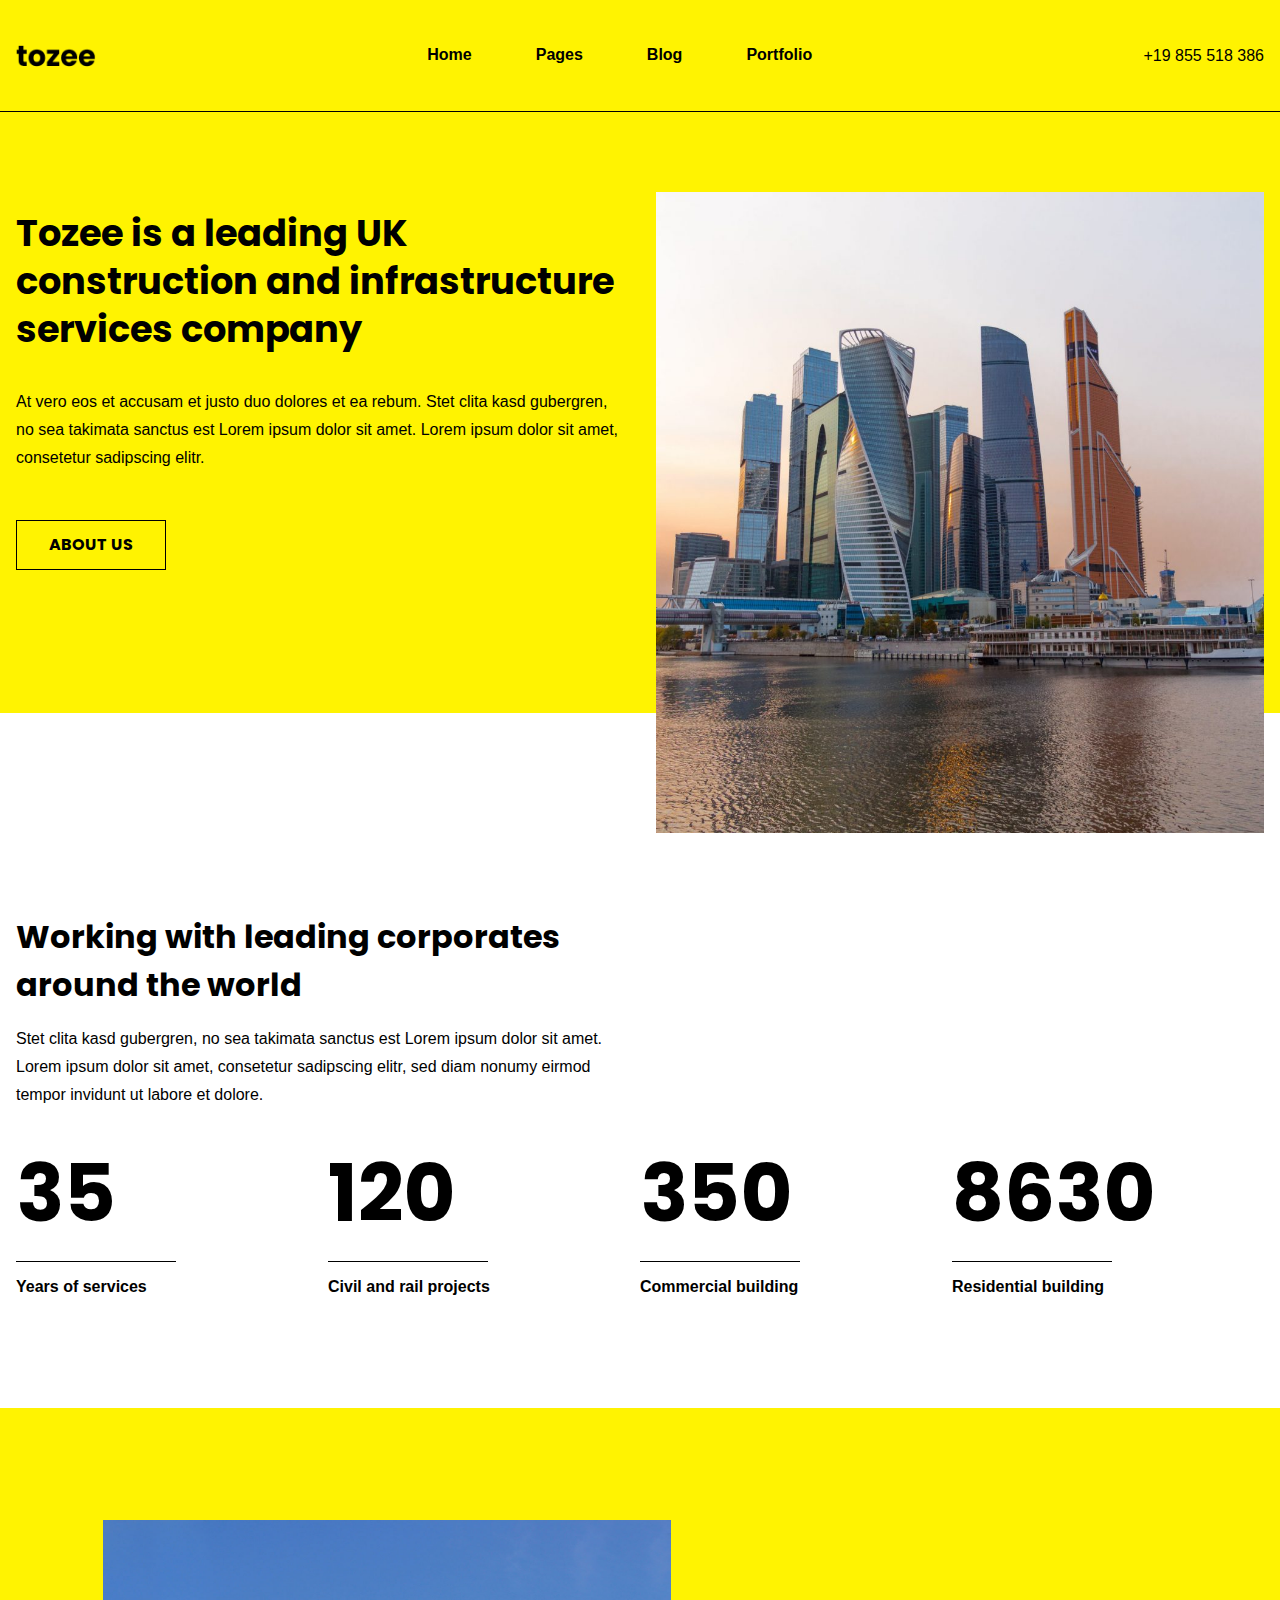
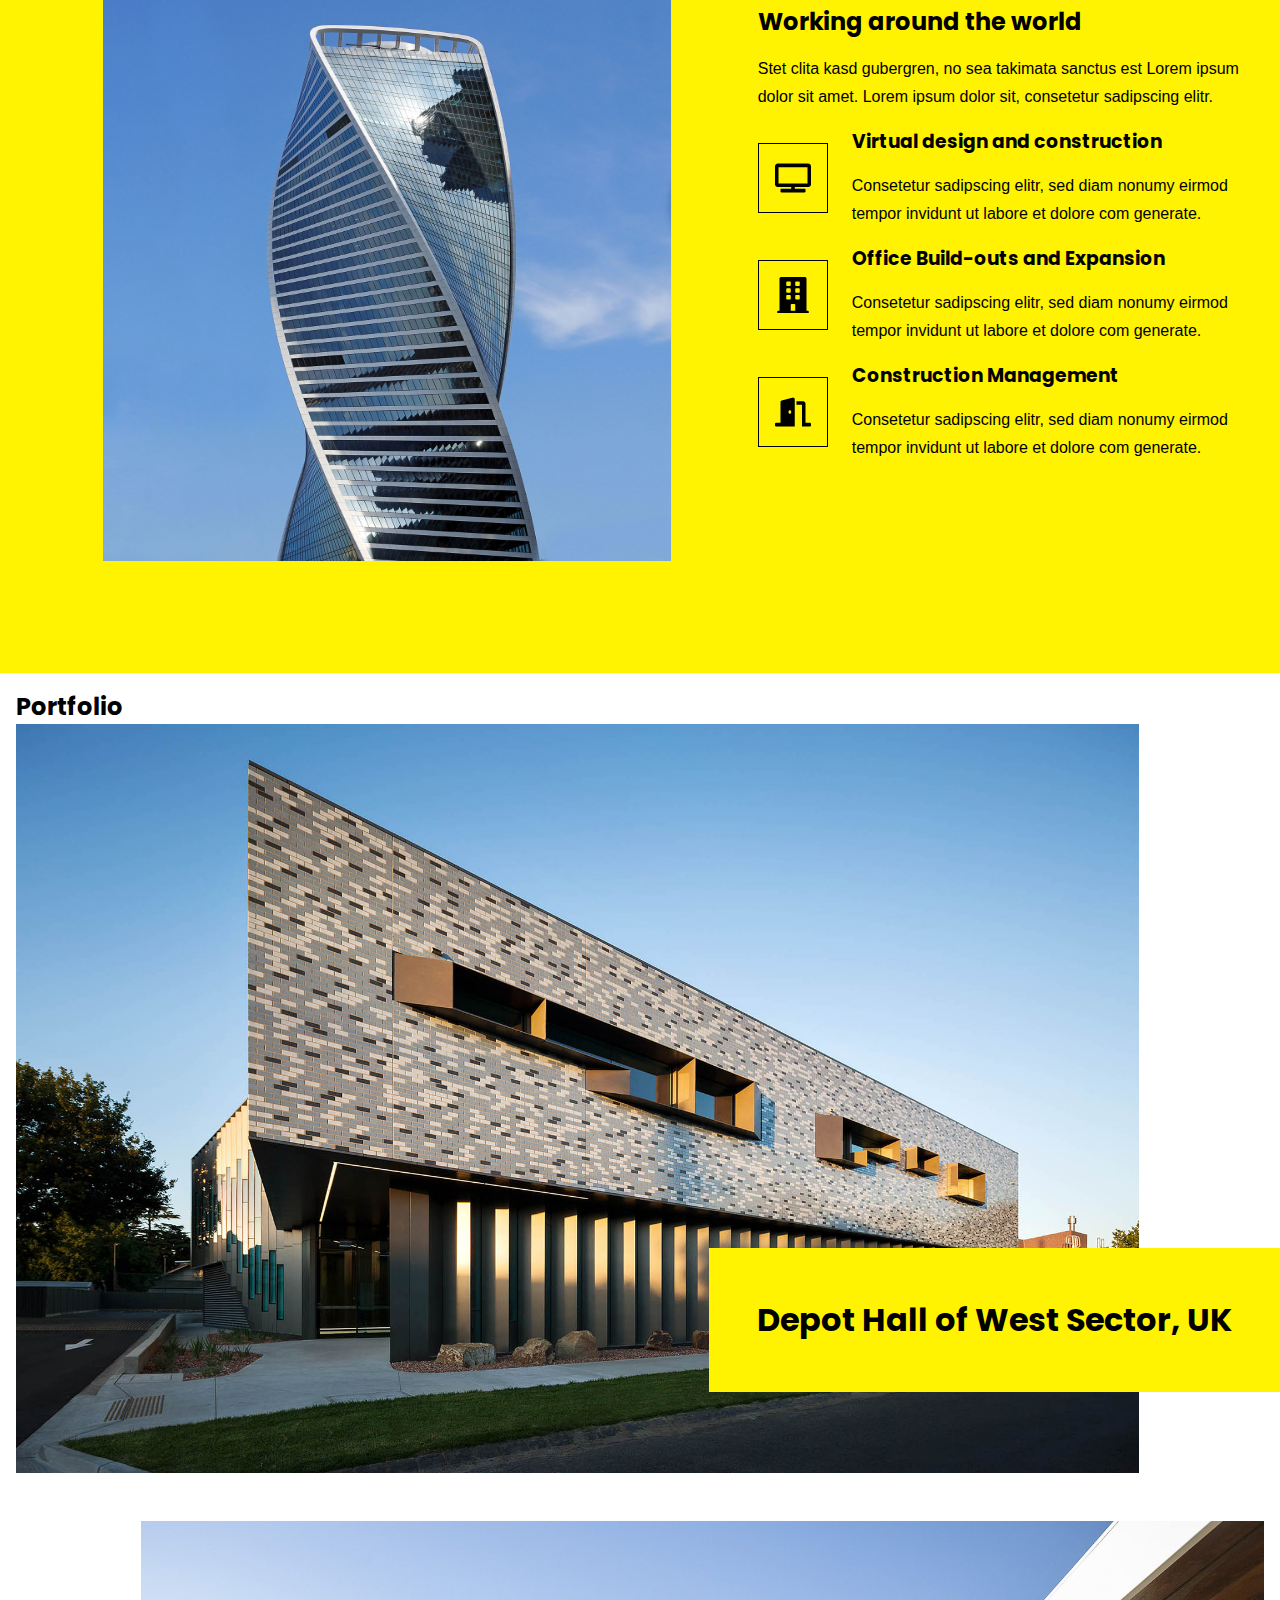
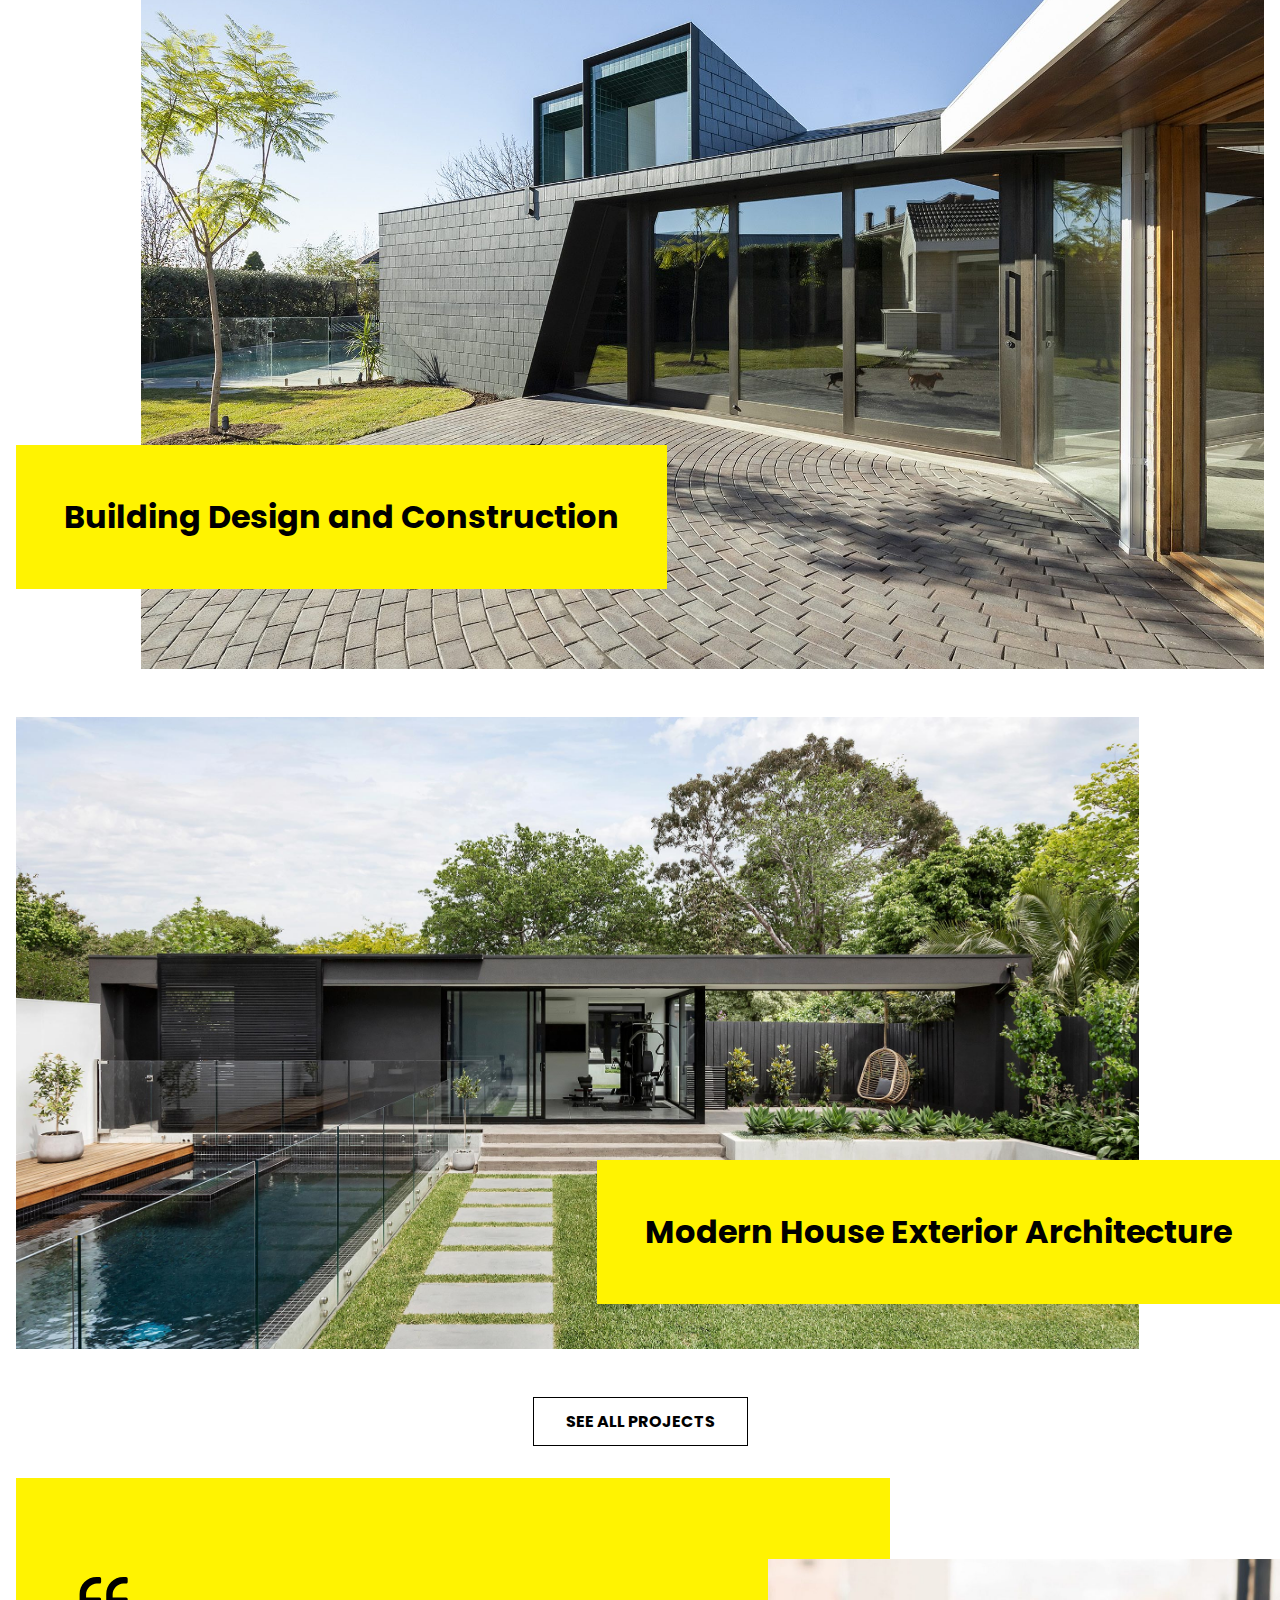
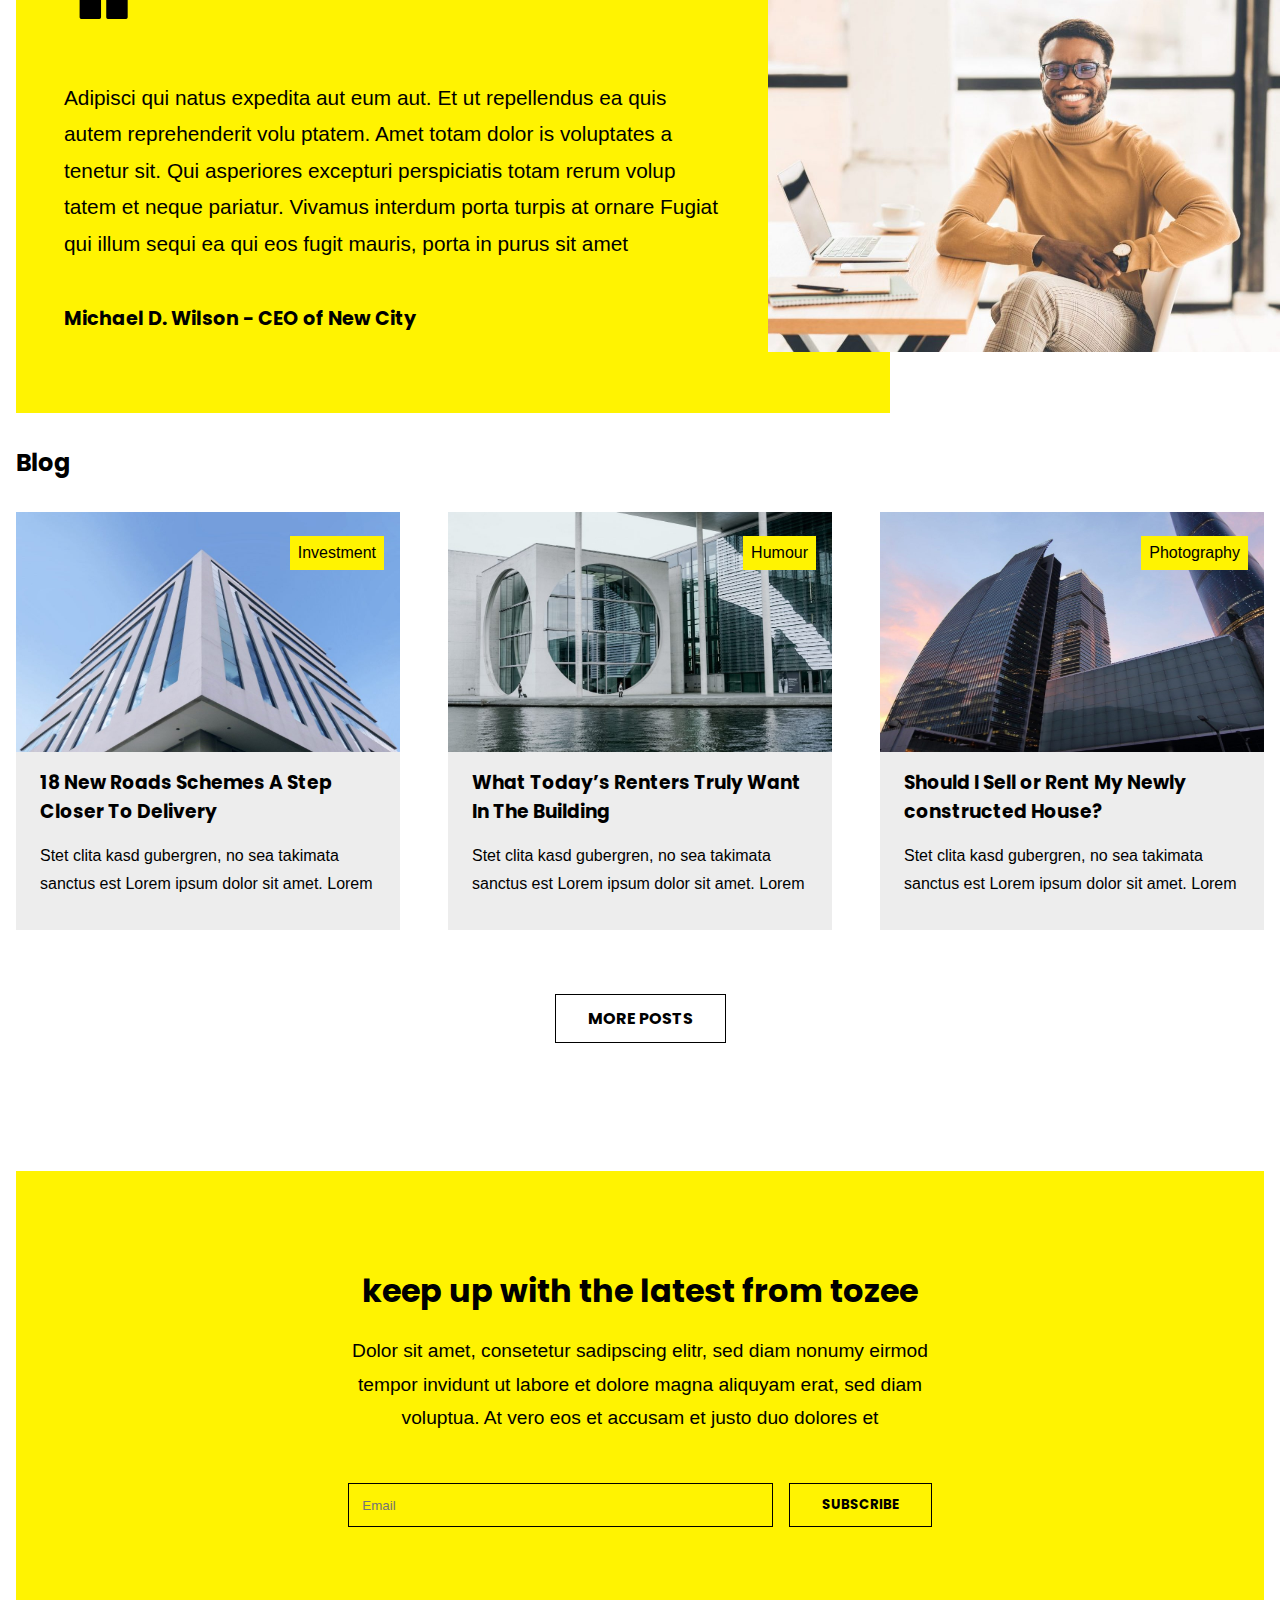
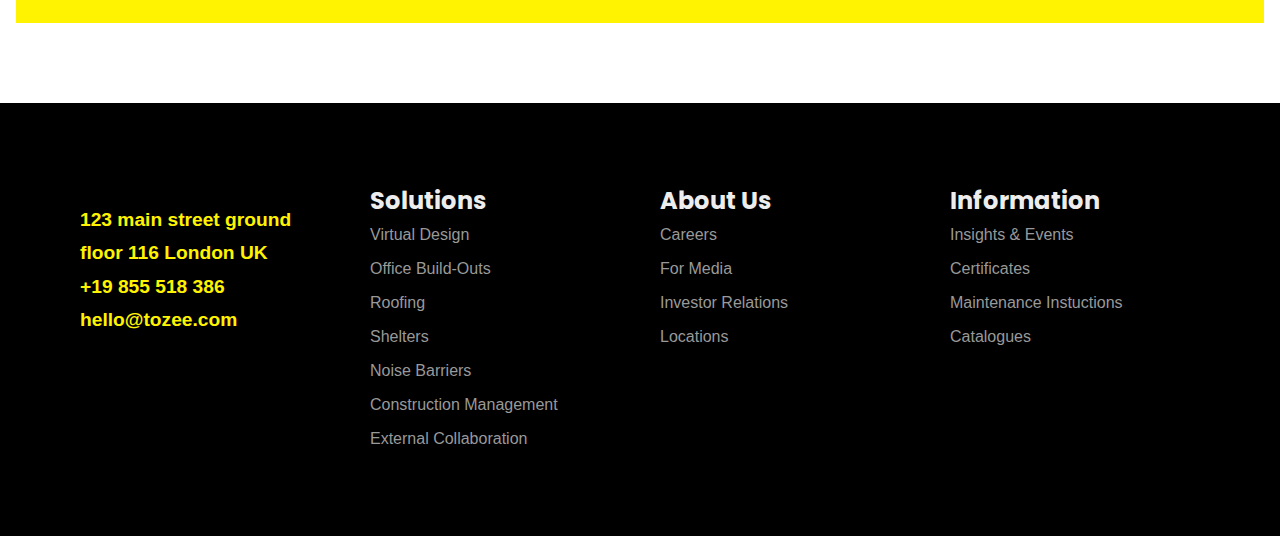
<file: index.html>
<!DOCTYPE html>
<html lang="en">
<head>
    <meta charset="UTF-8">
    <meta name="viewport" content="width=device-width, initial-scale=1.0">
    <title>Tozee</title>
    <link rel="stylesheet" type="text/css" href="css/styles.css">
    <script src="script.js"></script>
</head>
<body>
        <nav class="mainNavigation wideStripe border">
            <a href="">
                <img src="images/logo.png" id="logo" alt="Tozee Logo">
            </a>
            <button id="navButton">☰</button>
            <div class="expandable">
                <ul id="mainMenu">
                  <li><a href="index.html">Home</a></li>
                  <li><a href="pages.html">Pages</a></li>
                  <li><a href="blog.html">Blog</a></li>
                  <li><a href="portfolio.html">Portfolio</a></li>
                </ul>
              </div>
              
            <a href="" id="number">
                <span> +19 855 518 386 </span>
            </a> 
        </nav>
        <main>
            <section id="intro" class="wideStripe">
                <div>
                    <h1>Tozee is a leading UK construction and infrastructure services company</h1>
                    <p>
                        At vero eos et accusam et justo duo dolores et ea rebum. Stet clita kasd gubergren, 
                        no sea takimata sanctus est Lorem ipsum dolor sit amet. Lorem ipsum dolor sit amet,
                        consetetur sadipscing elitr.
                    </p>
                    <a href="" class="primaryBtn">About Us</a>
                </div>
                <div>
                    <img id="header-image" src="images/modern-buildings-of-glass-and-steel-skyscrapers.jpg" alt="building of glass and steel">
                </div>
            </section>

            <section id="stats">
                <h2>Working with leading corporates around the world</h2>
                <p>
                    Stet clita kasd gubergren, no sea takimata sanctus est Lorem ipsum dolor sit amet.
                    Lorem ipsum dolor sit amet, consetetur sadipscing elitr, sed diam nonumy eirmod tempor
                    invidunt ut labore et dolore.
                </p>
                <ul>
                    <li>
                        <span class="nrStats">35</span>
                        <span class="textStats">Years of services</span>
                    </li>
                    <li>
                        <span class="nrStats">120</span>
                        <span class="textStats">Civil and rail projects</span>
                    </li>
                    <li>
                        <span class="nrStats">350</span>
                        <span class="textStats">Commercial building</span>
                    </li>
                    <li>
                        <span class="nrStats">8630</span>
                        <span class="textStats">Residential building</span>
                    </li>
                </ul>            
            </section>

            <section id="aroundTheWorld" class="wideStripe">
                <div>
                    <h2>Working around the world</h2>
                    <p>Stet clita kasd gubergren, no sea takimata sanctus est Lorem ipsum dolor sit amet.
                        Lorem ipsum dolor sit, consetetur sadipscing elitr.
                    </p>

                    <div class="services">
                        <img src="images/tv-solid.png" alt="tv">
                        <div>
                            <h3>Virtual design and construction</h3>
                            <p>Consetetur sadipscing elitr, sed diam nonumy eirmod tempor invidunt ut labore et dolore com generate.</p>
                        </div>
                    </div> 
                    <div class="services">
                        <img src="images/building-solid.png" alt="building">
                        <div>
                            <h3>Office Build-outs and Expansion</h3>
                            <p>Consetetur sadipscing elitr, sed diam nonumy eirmod tempor invidunt ut labore et dolore com generate.​</p>
                        </div>
                    </div>

                    <div class="services">
                        <img src="images/door-open-solid.png" alt="door open">
                        <div>
                            <h3>Construction Management</h3>
                            <p>Consetetur sadipscing elitr, sed diam nonumy eirmod tempor invidunt ut labore et dolore com generate.​</p>
                        </div>
                    </div>
                </div>
                <div class="image-container">
                    <img id="sec2img" src="images/modern-buildings-of-glass-and-steel-skyscrapers-ag.jpg" alt="Skyscraper">
                </div>
            </section>

            <section id="portfolio">
                <h2>Portfolio</h2>
                <div class="container">
                    <div class="cards">
                        <img src="images/architectural-building-design-1.jpg" alt="architectural-building-design">
                        <h3>Depot Hall of West Sector, UK</h3>
                    </div>
                    <div class="cards">
                        <img src="images/architectural-house-exterior.jpg" alt="house exterior">
                        <h3>Building Design and Construction</h3>
                    </div>
                    <div class="cards">
                        <img src="images/modern-house-exterior.jpg" alt="modern house exterior">
                        <h3>Modern House Exterior Architecture</h3>
                    </div>
                    <a class="primaryBtn" href="">See all projects</a>
                </div>
                
            </section>

            <section id="manager">
                <div>
                <img  id="quotationMark" src="images\snippet.svg" alt="quotation mark">
                    <p>
                        Adipisci qui natus expedita aut eum aut. Et ut repellendus ea quis autem reprehenderit volu ptatem.
                        Amet totam dolor is voluptates a tenetur sit. Qui asperiores excepturi perspiciatis totam rerum volup
                        tatem et neque pariatur. Vivamus interdum porta turpis at ornare Fugiat qui illum sequi ea qui eos fugit mauris,
                        porta in purus 
                        sit amet
                    </p>
                    <span>Michael D. Wilson - CEO of New City</span>
                </div>
                <img src="images/portrait-of-happy-black-manager-looking-at-camera.jpg" alt="happy manager">
            </section>

            <section id="blog">
                <h2>Blog</h2>
                <div>
                    <div class="post">
                        <a class="tittle">Investment</a>
                        <img src="images/architecture_house.jpg" alt="modern house exterior">
                        <div class="text">
                            <a href=""><h3>18 New Roads Schemes A Step Closer To Delivery</h3></a>
                            <p>
                                Stet clita kasd gubergren, no sea takimata sanctus est Lorem ipsum dolor sit amet. Lorem
                            </p>
                        </div>
                    </div>
                    <div class="post">
                        <a class="tittle">Humour</a>
                        <img src="images/outside-building.jpg" alt="modern house exterior">
                        <div class="text">
                            <a href=""><h3>What Today’s Renters Truly Want In The Building</h3></a>
                            <p>
                                Stet clita kasd gubergren, no sea takimata sanctus est Lorem ipsum dolor sit amet. Lorem
                            </p>
                        </div>
                    </div>
                    <div class="post">
                        <a class="tittle">Photography</a>
                        <img src="images/buildings-PNCFHZ.jpg" alt="modern house exterior">
                        <div class="text">
                            <a href=""><h3>Should I Sell or Rent My Newly constructed House?</h3></a>
                            <p>
                                Stet clita kasd gubergren, no sea takimata sanctus est Lorem ipsum dolor sit amet. Lorem
                            </p>
                        </div>
                    </div>
                   
                </div>
                <a class="primaryBtn" href="">More Posts</a>
            </section>

            <section id="contact">
                <div>
                    <h2>keep up with the latest from tozee</h2>
                    <p>Dolor sit amet, consetetur sadipscing elitr, sed diam nonumy eirmod tempor invidunt ut labore et dolore magna
                        aliquyam erat, sed diam voluptua. At vero eos et accusam et justo duo dolores et
                    </p>
                    <form action="">
                        <input type="email" placeholder="Email">
                        <button class="primaryBtn">Subscribe</button>
                    </form>
                </div>
            </section>
    </main>

    <footer>

        <div class="footer-container">
            <p>123 main street ground floor 116 London UK <br>
                +19 855 518 386 hello@tozee.com</p>
            <a href=""><i class="fa-brands fa-facebook-f"></i></a>
            <a href=""></a>
            <a href=""></a>
        </div>

        <div class="footer-container">
            <h2>Solutions</h2>
            <a href="">Virtual Design</a>
            <a href="">Office Build-Outs</a>
            <a href="">Roofing</a>
            <a href="">Shelters</a>
            <a href="">Noise Barriers</a>
            <a href="">Construction Management</a>
            <a href="">External Collaboration</a>
        </div>

        <div class="footer-container">
            <h2>About Us</h2>
            <a href="">Careers</a>
            <a href="">For Media</a>
            <a href="">Investor Relations</a>
            <a href="">Locations</a>
        </div>

        <div class="footer-container">
            <h2>Information</h2>
            <a href="">Insights & Events</a>
            <a href="">Certificates</a>
            <a href="">Maintenance Instuctions</a>
            <a href="">Catalogues</a>
        </div>

    </footer>

</body>
</html>
</file>
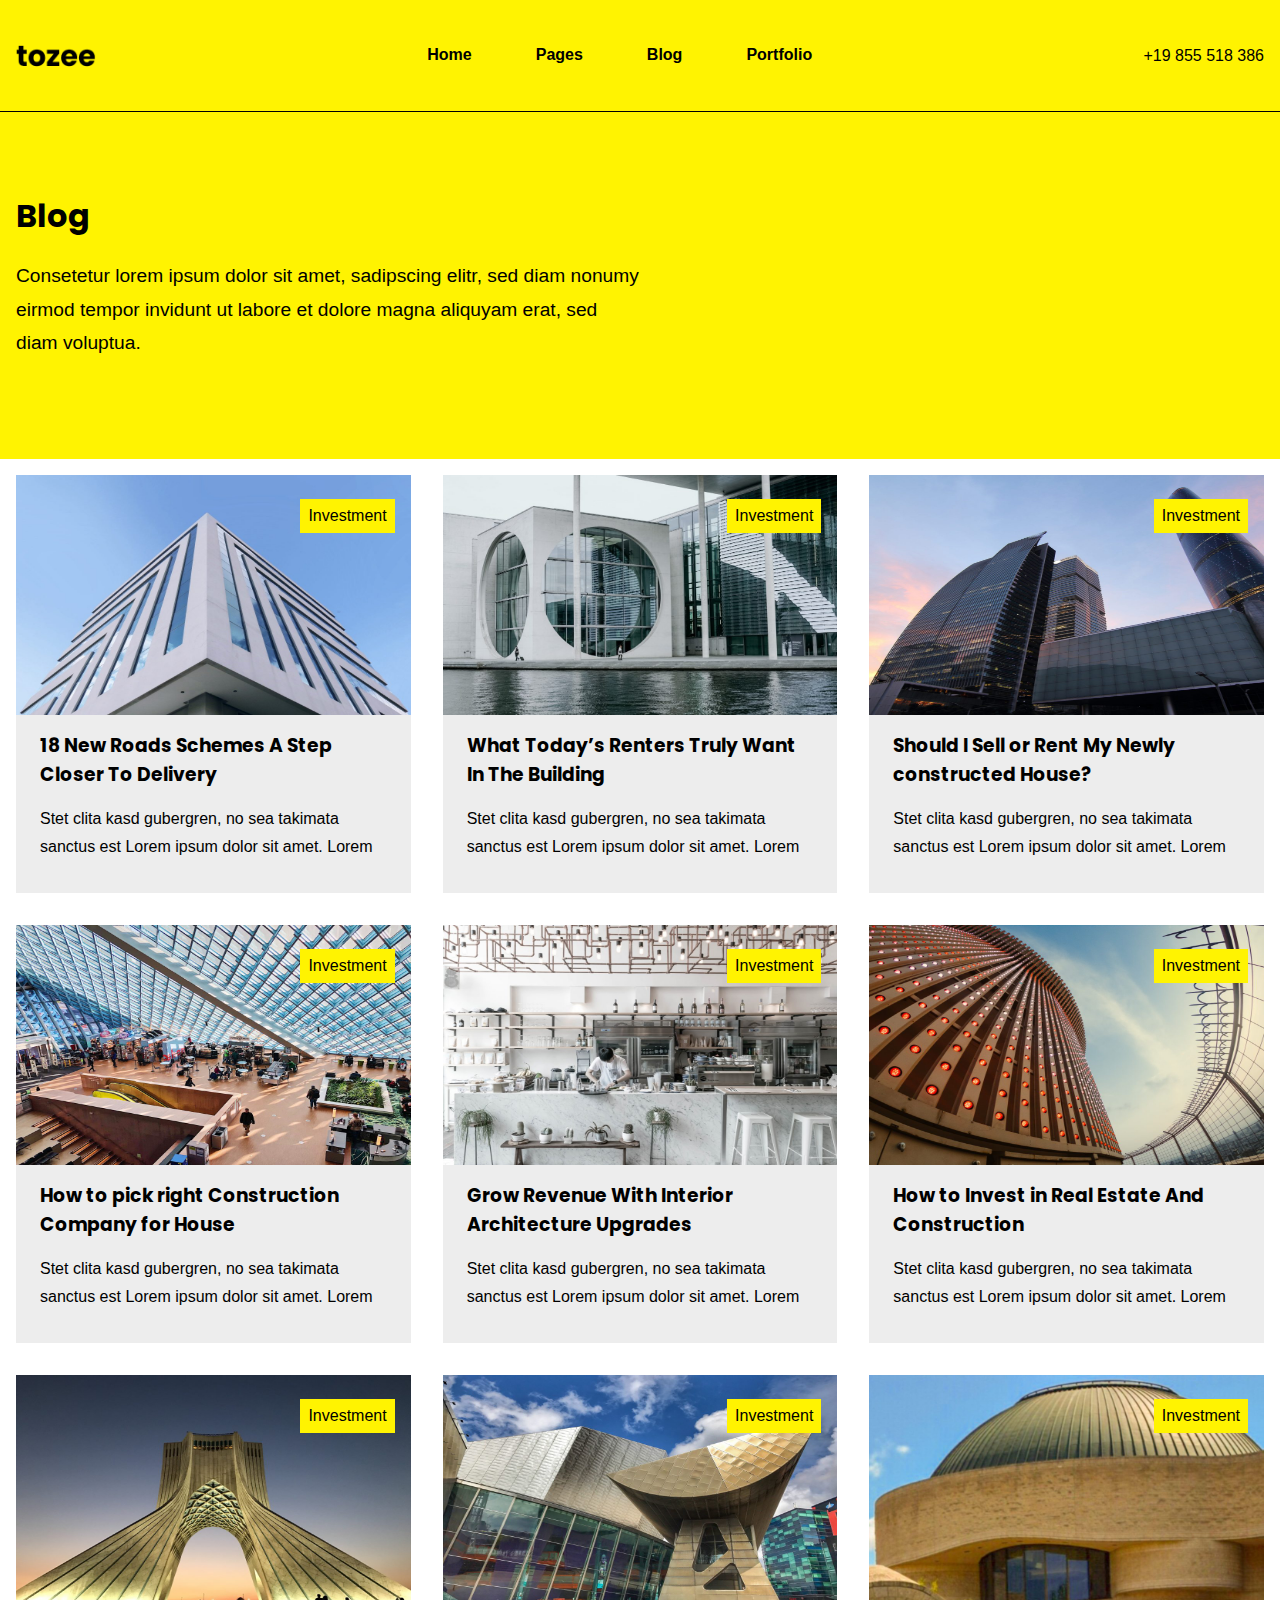
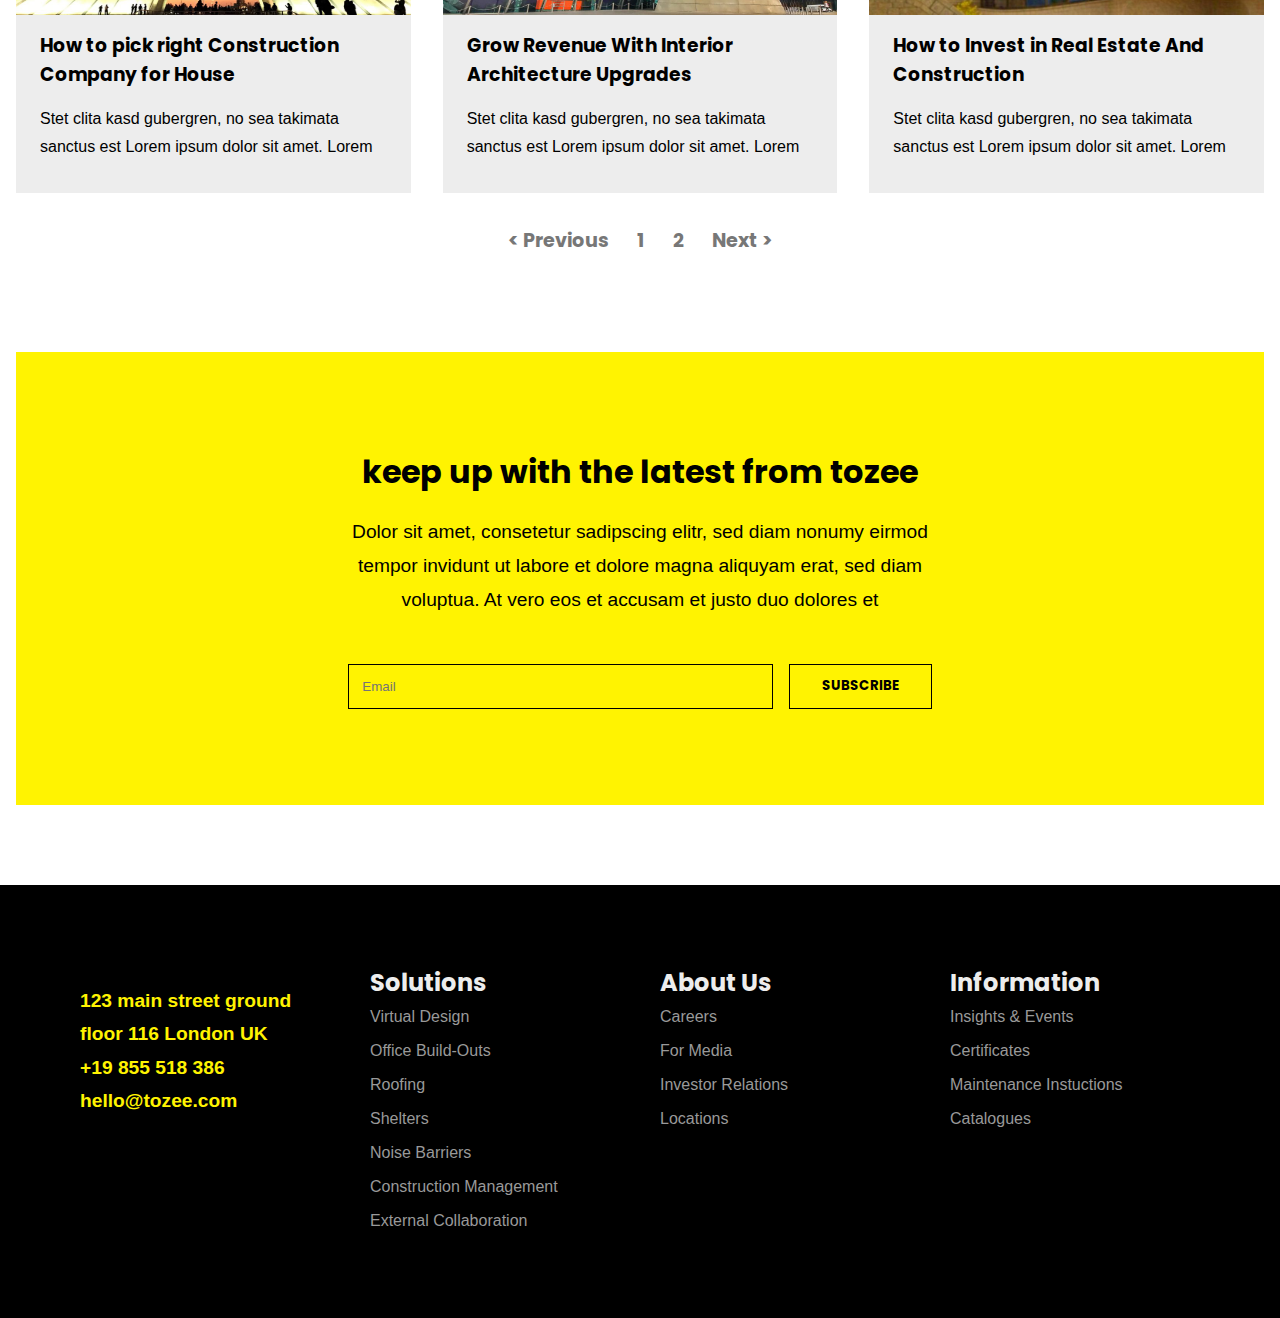
<file: blog.html>
<!DOCTYPE html>
<html lang="en">
<head>
    <meta charset="UTF-8">
    <meta name="viewport" content="width=device-width, initial-scale=1.0">
    <title>Tozee</title>
    <link rel="stylesheet" type="text/css" href="css/styles.css">
    <link rel="stylesheet" type="text/css" href="css/blog.css">
    <script src="script.js"></script>
    <script src="pagination.js"></script>
</head>
<body>
    <nav class="mainNavigation wideStripe border">
        <a href="">
            <img src="images/logo.png" id="logo" alt="Tozee Logo">
        </a>
        <button id="navButton">☰</button>
        <div class="expandable">
            <ul id="mainMenu">
              <li><a href="index.html">Home</a></li>
              <li><a href="pages.html">Pages</a></li>
              <li><a href="blog.html">Blog</a></li>
              <li><a href="portfolio.html">Portfolio</a></li>
            </ul>
          </div>
          
        <a href="" id="number">
            <span> +19 855 518 386 </span>
        </a> 
    </nav>
    <main>
        <section id="blog-intro" class="wideStripe">
            <div>
            <h1>Blog</h1>
            <p>Consetetur lorem ipsum dolor sit amet, sadipscing elitr, sed diam nonumy eirmod tempor invidunt ut labore et
                dolore magna aliquyam erat, sed diam voluptua.</p>
            </div>
        </section>

        <section id="blog-cards">
                <div class="post">
                    <a class="tittle">Investment</a>
                    <img src="images/architecture_house.jpg" alt="modern house exterior">
                    <div class="text">
                        <a href=""><h3>18 New Roads Schemes A Step Closer To Delivery</h3></a>
                        <p>
                            Stet clita kasd gubergren, no sea takimata sanctus est Lorem ipsum dolor sit amet. Lorem
                        </p>
                    </div>
                </div>
                <div class="post">
                    <a class="tittle">Investment</a>
                    <img src="images/outside-building.jpg" alt="modern house exterior">
                    <div class="text">
                        <a href=""><h3>What Today’s Renters Truly Want In The Building</h3></a>
                        <p>
                            Stet clita kasd gubergren, no sea takimata sanctus est Lorem ipsum dolor sit amet. Lorem
                        </p>
                    </div>
                </div>
                <div class="post">
                    <a class="tittle">Investment</a>
                    <img src="images/buildings-PNCFHZ7-scaled.jpg" alt="modern house exterior">
                    <div class="text">
                        <a href=""><h3>Should I Sell or Rent My Newly constructed House?</h3></a>
                        <p>
                            Stet clita kasd gubergren, no sea takimata sanctus est Lorem ipsum dolor sit amet. Lorem
                        </p>
                    </div>
                </div>
                <div class="post">
                    <a class="tittle">Investment</a>
                    <img src="images/blog4.jpg" alt="modern house exterior">
                    <div class="text">
                        <a href=""><h3>How to pick right Construction Company for House</h3></a>
                        <p>
                            Stet clita kasd gubergren, no sea takimata sanctus est Lorem ipsum dolor sit amet. Lorem
                        </p>
                    </div>
                </div>
                <div class="post">
                    <a class="tittle">Investment</a>
                    <img src="images/blog5.jpg" alt="modern house exterior">
                    <div class="text">
                        <a href=""><h3>Grow Revenue With Interior Architecture Upgrades</h3></a>
                        <p>
                            Stet clita kasd gubergren, no sea takimata sanctus est Lorem ipsum dolor sit amet. Lorem
                        </p>
                    </div>
                </div>
                <div class="post">
                    <a class="tittle">Investment</a>
                    <img src="images/blog6.jpg" alt="modern house exterior">
                    <div class="text">
                        <a href=""><h3>How to Invest in Real Estate And Construction</h3></a>
                        <p>
                            Stet clita kasd gubergren, no sea takimata sanctus est Lorem ipsum dolor sit amet. Lorem
                        </p>
                    </div>
                </div>
                <div class="post">
                    <a class="tittle">Investment</a>
                    <img src="images/blog7.jpg" alt="modern house exterior">
                    <div class="text">
                        <a href=""><h3>How to pick right Construction Company for House</h3></a>
                        <p>
                            Stet clita kasd gubergren, no sea takimata sanctus est Lorem ipsum dolor sit amet. Lorem
                        </p>
                    </div>
                </div>
                <div class="post">
                    <a class="tittle">Investment</a>
                    <img src="images/blog8.jpg" alt="modern house exterior">
                    <div class="text">
                        <a href=""><h3>Grow Revenue With Interior Architecture Upgrades</h3></a>
                        <p>
                            Stet clita kasd gubergren, no sea takimata sanctus est Lorem ipsum dolor sit amet. Lorem
                        </p>
                    </div>
                </div>
                <div class="post">
                    <a class="tittle">Investment</a>
                    <img src="images/blog9.jpg" alt="modern house exterior">
                    <div class="text">
                        <a href=""><h3>How to Invest in Real Estate And Construction</h3></a>
                        <p>
                            Stet clita kasd gubergren, no sea takimata sanctus est Lorem ipsum dolor sit amet. Lorem
                        </p>
                    </div>
                </div>

                <div class="post">
                    <a class="tittle">Investment</a>
                    <img src="images/blog6.jpg" alt="modern house exterior">
                    <div class="text">
                        <a href=""><h3>18 New Roads Schemes</h3></a>
                        <p>
                            Stet clita kasd gubergren, no sea takimata sanctus est Lorem ipsum dolor sit amet. Lorem
                        </p>
                    </div>
                </div>

                <div class="post">
                    <a class="tittle">Investment</a>
                    <img src="images/blog9.jpg" alt="modern house exterior">
                    <div class="text">
                        <a href=""><h3>Interior Design Expert Explains</h3></a>
                        <p>
                            Stet clita kasd gubergren, no sea takimata sanctus est Lorem ipsum dolor sit amet. Lorem
                        </p>
                    </div>
                </div>
                <div class="post">
                    <a class="tittle">Investment</a>
                    <img src="images/blog10.jpg" alt="modern house exterior">
                    <div class="text">
                        <a href=""><h3>Mortgage Rates Dip To Lowest Point</h3></a>
                        <p>
                            Stet clita kasd gubergren, no sea takimata sanctus est Lorem ipsum dolor sit amet. Lorem
                        </p>
                    </div>
                </div>

                <div class="button-container"></div>
                
        </section>

        <section id="contact">
            <div>
                <h2>keep up with the latest from tozee</h2>
                <p>Dolor sit amet, consetetur sadipscing elitr, sed diam nonumy eirmod tempor invidunt ut labore et dolore magna
                    aliquyam erat, sed diam voluptua. At vero eos et accusam et justo duo dolores et
                </p>
                <form action="">
                    <input type="email" placeholder="Email">
                    <button class="primaryBtn">Subscribe</button>
                </form>
            </div>
        </section>
    </main>
    <footer>

        <div class="footer-container">
            <p>123 main street ground floor 116 London UK <br>
                +19 855 518 386 hello@tozee.com</p>
            <a href=""></a>
            <a href=""></a>
            <a href=""></a>
        </div>

        <div class="footer-container">
            <h2>Solutions</h2>
            <a href="">Virtual Design</a>
            <a href="">Office Build-Outs</a>
            <a href="">Roofing</a>
            <a href="">Shelters</a>
            <a href="">Noise Barriers</a>
            <a href="">Construction Management</a>
            <a href="">External Collaboration</a>
        </div>

        <div class="footer-container">
            <h2>About Us</h2>
            <a href="">Careers</a>
            <a href="">For Media</a>
            <a href="">Investor Relations</a>
            <a href="">Locations</a>
        </div>

        <div class="footer-container">
            <h2>Information</h2>
            <a href="">Insights & Events</a>
            <a href="">Certificates</a>
            <a href="">Maintenance Instuctions</a>
            <a href="">Catalogues</a>
        </div>

    </footer>
    
</body>
</html>
</file>
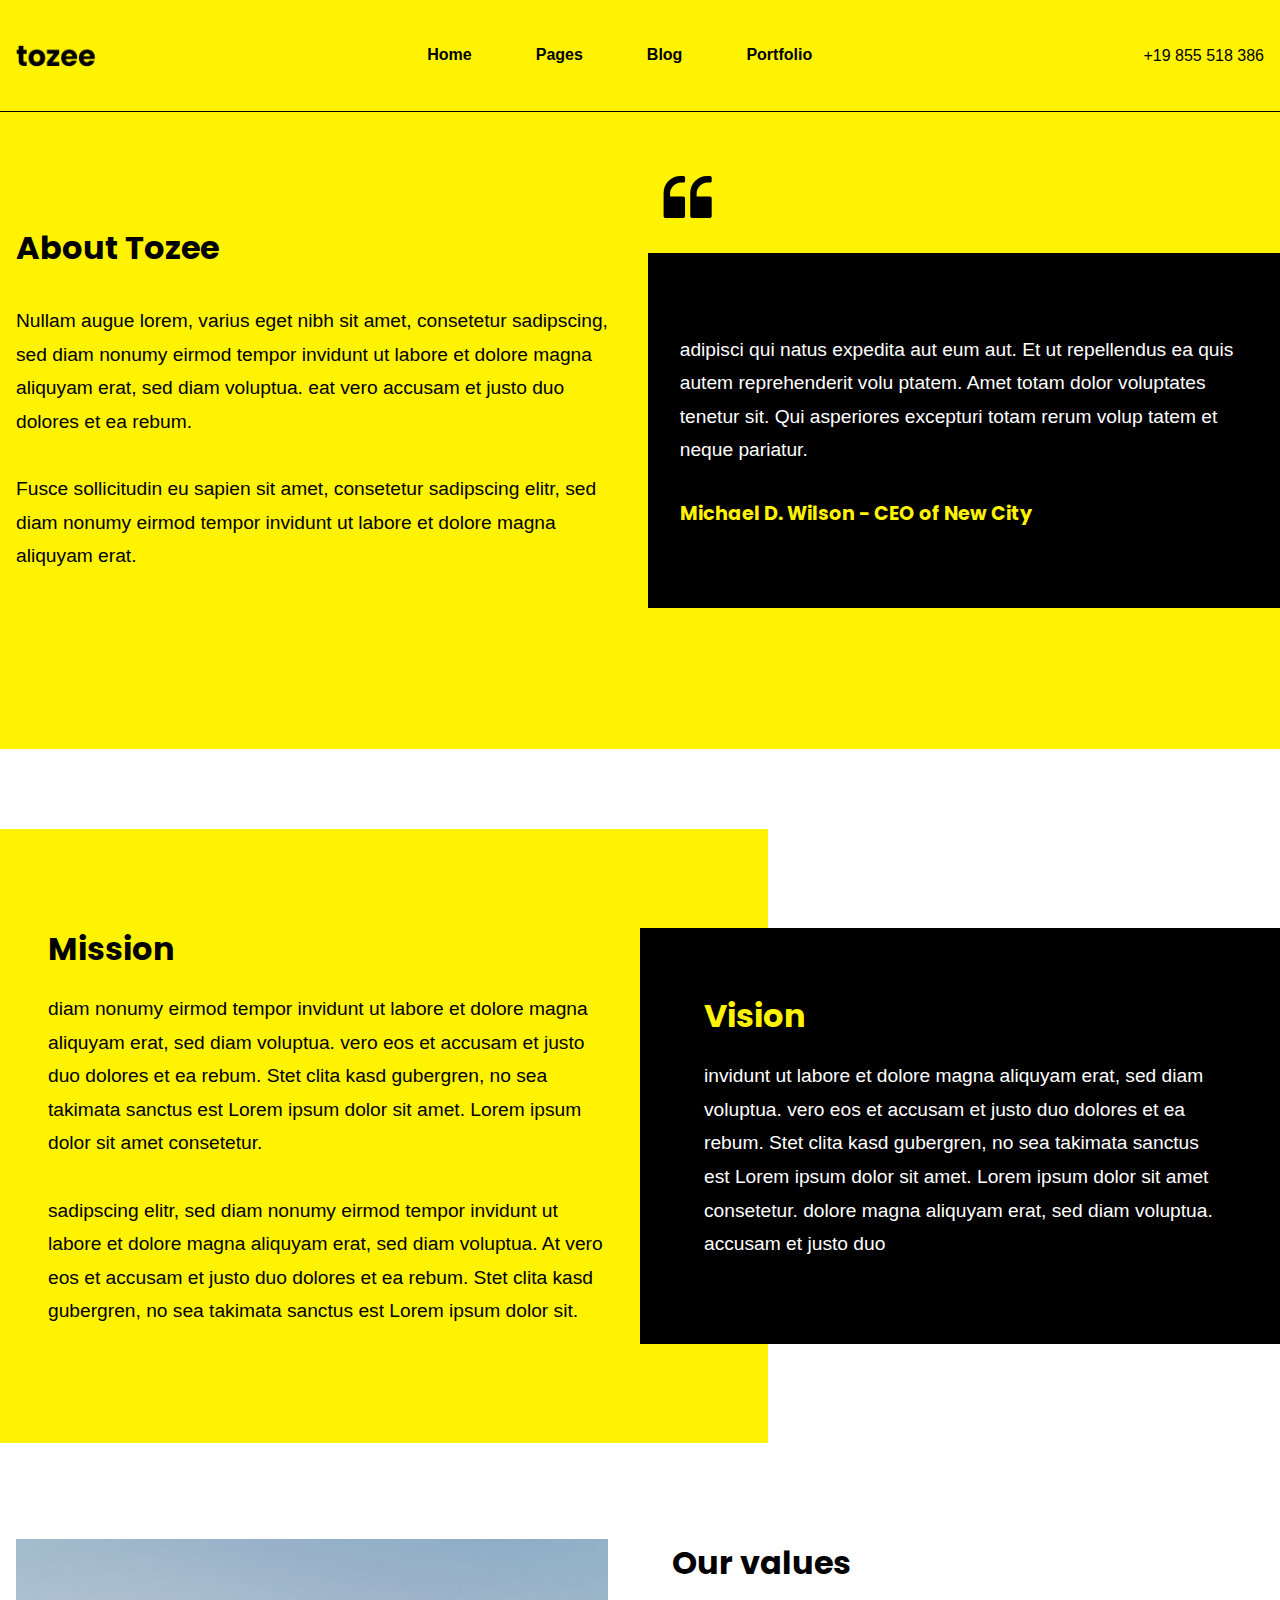
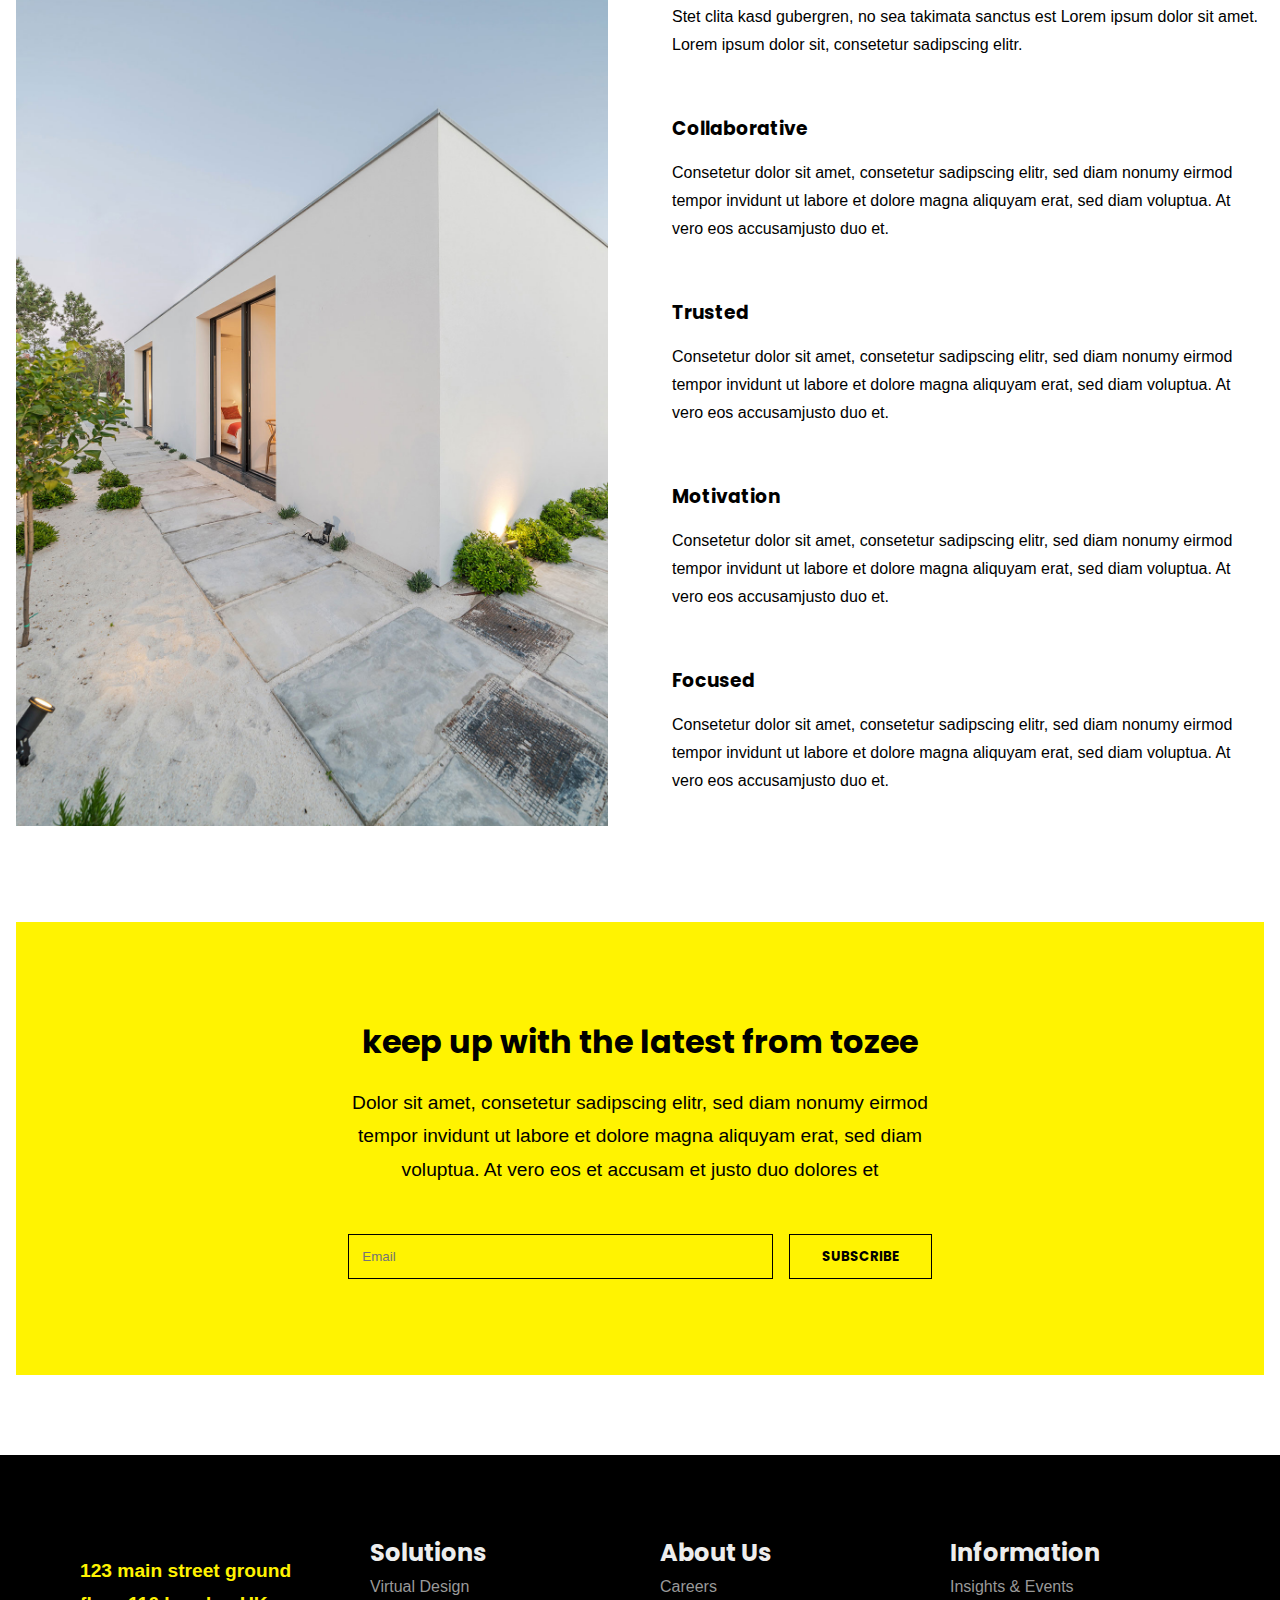
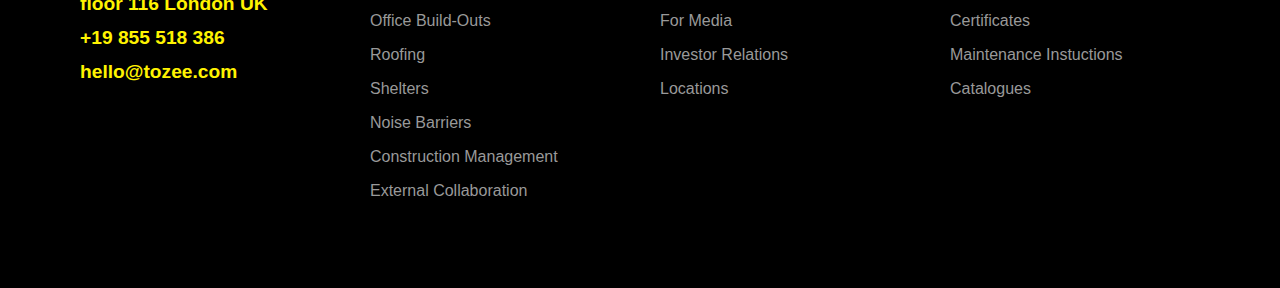
<file: pages.html>
<!DOCTYPE html>
<html lang="en">
<head>
    <meta charset="UTF-8">
    <meta name="viewport" content="width=device-width, initial-scale=1.0">
    <title>Tooze</title>
    <link rel="stylesheet" href="css/styles.css">
    <link rel="stylesheet" href="css/pages.css">
    <script src="script.js"></script>
</head>
<body>
    <nav class="mainNavigation wideStripe border">
        <a href="">
            <img src="images/logo.png" id="logo" alt="Tozee Logo">
        </a>
        <button id="navButton">☰</button>
        <div class="expandable">
            <ul id="mainMenu">
              <li><a href="index.html">Home</a></li>
              <li><a href="pages.html">Pages</a></li>
              <li><a href="blog.html">Blog</a></li>
              <li><a href="portfolio.html">Portfolio</a></li>
            </ul>
          </div>
          
        <a href="" id="number">
            <span> +19 855 518 386 </span>
        </a> 
    </nav>
    <main>
        <section id="about" class="wideStripe">
            <div>
                <h1>About Tozee</h1>
                <p>Nullam augue lorem, varius eget nibh sit amet, consetetur sadipscing, sed diam nonumy eirmod tempor invidunt
                    ut labore et dolore magna aliquyam erat, sed diam voluptua. eat vero accusam et justo duo dolores et ea
                    rebum. <br> <br>
                    Fusce sollicitudin eu sapien sit amet, consetetur sadipscing elitr, sed diam nonumy eirmod tempor invidunt
                    ut labore et dolore magna aliquyam erat.</p>
            </div>
            <div>
                <img  id="quotationMark" src="images\snippet.svg" alt="quotation mark">
                <p>adipisci qui natus expedita aut eum aut. Et ut repellendus ea quis autem reprehenderit volu ptatem. Amet
                    totam dolor voluptates tenetur sit. Qui asperiores excepturi totam rerum volup tatem et neque pariatur.</p>
                <span>Michael D. Wilson - CEO of New City</span>
            </div>
        </section>
        <section id="mission">
            <article>
                <h2>Mission</h2>
                <p>diam nonumy eirmod tempor invidunt ut labore et dolore magna aliquyam erat, sed diam voluptua. vero eos et
                    accusam et justo duo dolores et ea rebum. Stet clita kasd gubergren, no sea takimata sanctus est Lorem ipsum
                    dolor sit amet. Lorem ipsum dolor sit amet consetetur. <br><br>
                    sadipscing elitr, sed diam nonumy eirmod tempor invidunt ut labore et dolore magna aliquyam erat, sed diam
                    voluptua. At vero eos et accusam et justo duo dolores et ea rebum. Stet clita kasd gubergren, no sea
                    takimata sanctus est Lorem ipsum dolor sit.</p>
            </article>
            <article>
                <h2>Vision</h2>
                <p>invidunt ut labore et dolore magna aliquyam erat, sed diam voluptua. vero eos et accusam et justo duo dolores
                    et ea rebum. Stet clita kasd gubergren, no sea takimata sanctus est Lorem ipsum dolor sit amet. Lorem ipsum
                    dolor sit amet consetetur. dolore magna aliquyam erat, sed diam voluptua. accusam et justo duo</p>
            </article>
        </section>
        <section id="values">
            <img src="images/pages-image.jpg" alt="outside building">
            <div>
                <h2>Our values</h2>
                <p>
                    Stet clita kasd gubergren, no sea takimata sanctus est Lorem ipsum dolor sit amet. Lorem ipsum dolor sit,
                    consetetur sadipscing elitr.
                </p>
            </div>
            <div>
                <h3>Collaborative</h3>
                <p>
                    Consetetur dolor sit amet, consetetur sadipscing elitr, sed diam nonumy eirmod tempor invidunt ut labore et
                    dolore magna aliquyam erat, sed diam voluptua. At vero eos accusamjusto duo et.
                </p>
            </div>
            <div>
                <h3>Trusted</h3>
                <p>
                    Consetetur dolor sit amet, consetetur sadipscing elitr, sed diam nonumy eirmod tempor invidunt ut labore et
                    dolore magna aliquyam erat, sed diam voluptua. At vero eos accusamjusto duo et.
                </p>
            </div>
            <div>
                <h3>Motivation</h3>
                <p>
                    Consetetur dolor sit amet, consetetur sadipscing elitr, sed diam nonumy eirmod tempor invidunt ut labore et
                    dolore magna aliquyam erat, sed diam voluptua. At vero eos accusamjusto duo et.
                </p>
            </div>
            <div>
                <h3>Focused</h3>
                <p>
                    Consetetur dolor sit amet, consetetur sadipscing elitr, sed diam nonumy eirmod tempor invidunt ut labore et
                    dolore magna aliquyam erat, sed diam voluptua. At vero eos accusamjusto duo et.
                </p>
            </div>

        </section>

        <section id="contact">
            <div>
                <h2>keep up with the latest from tozee</h2>
                <p>Dolor sit amet, consetetur sadipscing elitr, sed diam nonumy eirmod tempor invidunt ut labore et dolore magna
                    aliquyam erat, sed diam voluptua. At vero eos et accusam et justo duo dolores et
                </p>
                <form action="">
                    <input type="email" placeholder="Email">
                    <button class="primaryBtn">Subscribe</button>
                </form>
            </div>
        </section>
    </main>
    <footer>

        <div class="footer-container">
            <p>123 main street ground floor 116 London UK <br>
                +19 855 518 386 hello@tozee.com</p>
            <a href=""></a>
            <a href=""></a>
            <a href=""></a>
        </div>

        <div class="footer-container">
            <h2>Solutions</h2>
            <a href="">Virtual Design</a>
            <a href="">Office Build-Outs</a>
            <a href="">Roofing</a>
            <a href="">Shelters</a>
            <a href="">Noise Barriers</a>
            <a href="">Construction Management</a>
            <a href="">External Collaboration</a>
        </div>

        <div class="footer-container">
            <h2>About Us</h2>
            <a href="">Careers</a>
            <a href="">For Media</a>
            <a href="">Investor Relations</a>
            <a href="">Locations</a>
        </div>

        <div class="footer-container">
            <h2>Information</h2>
            <a href="">Insights & Events</a>
            <a href="">Certificates</a>
            <a href="">Maintenance Instuctions</a>
            <a href="">Catalogues</a>
        </div>

    </footer>
</body>
</html>
</file>
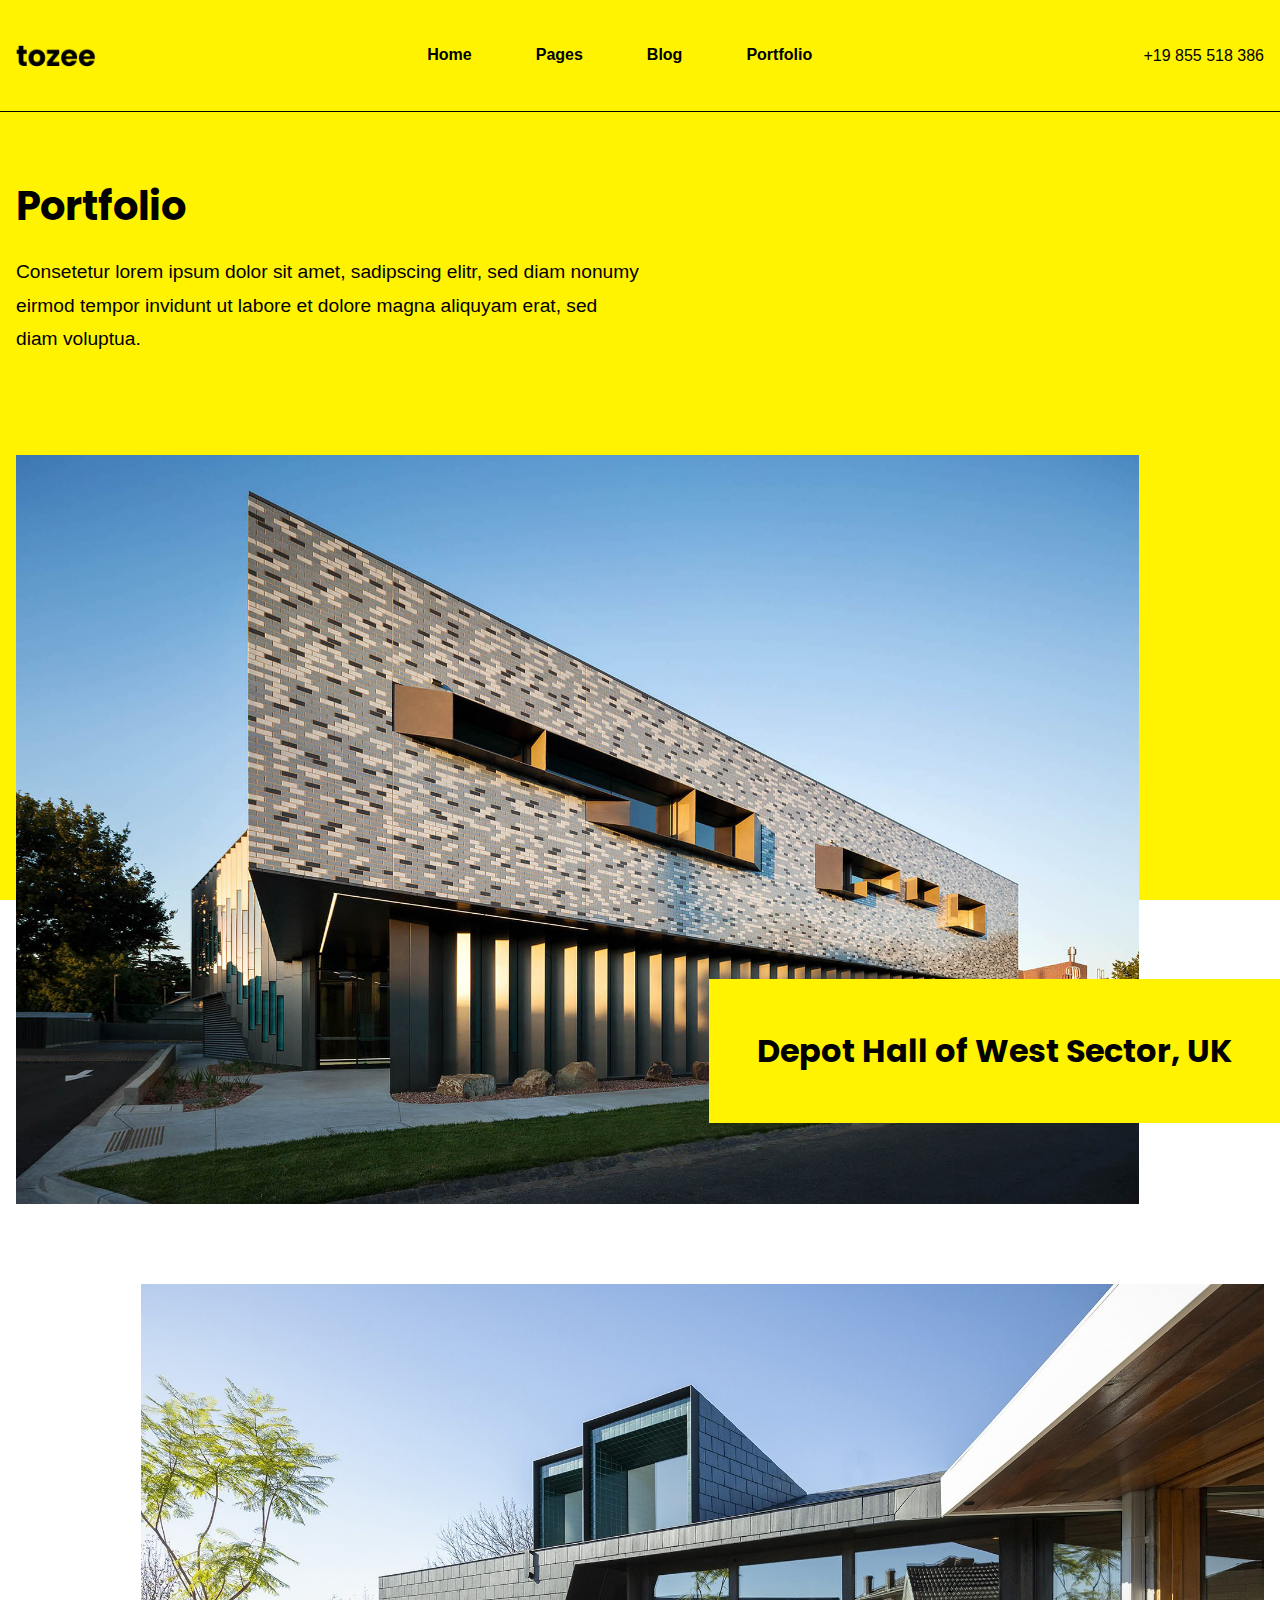
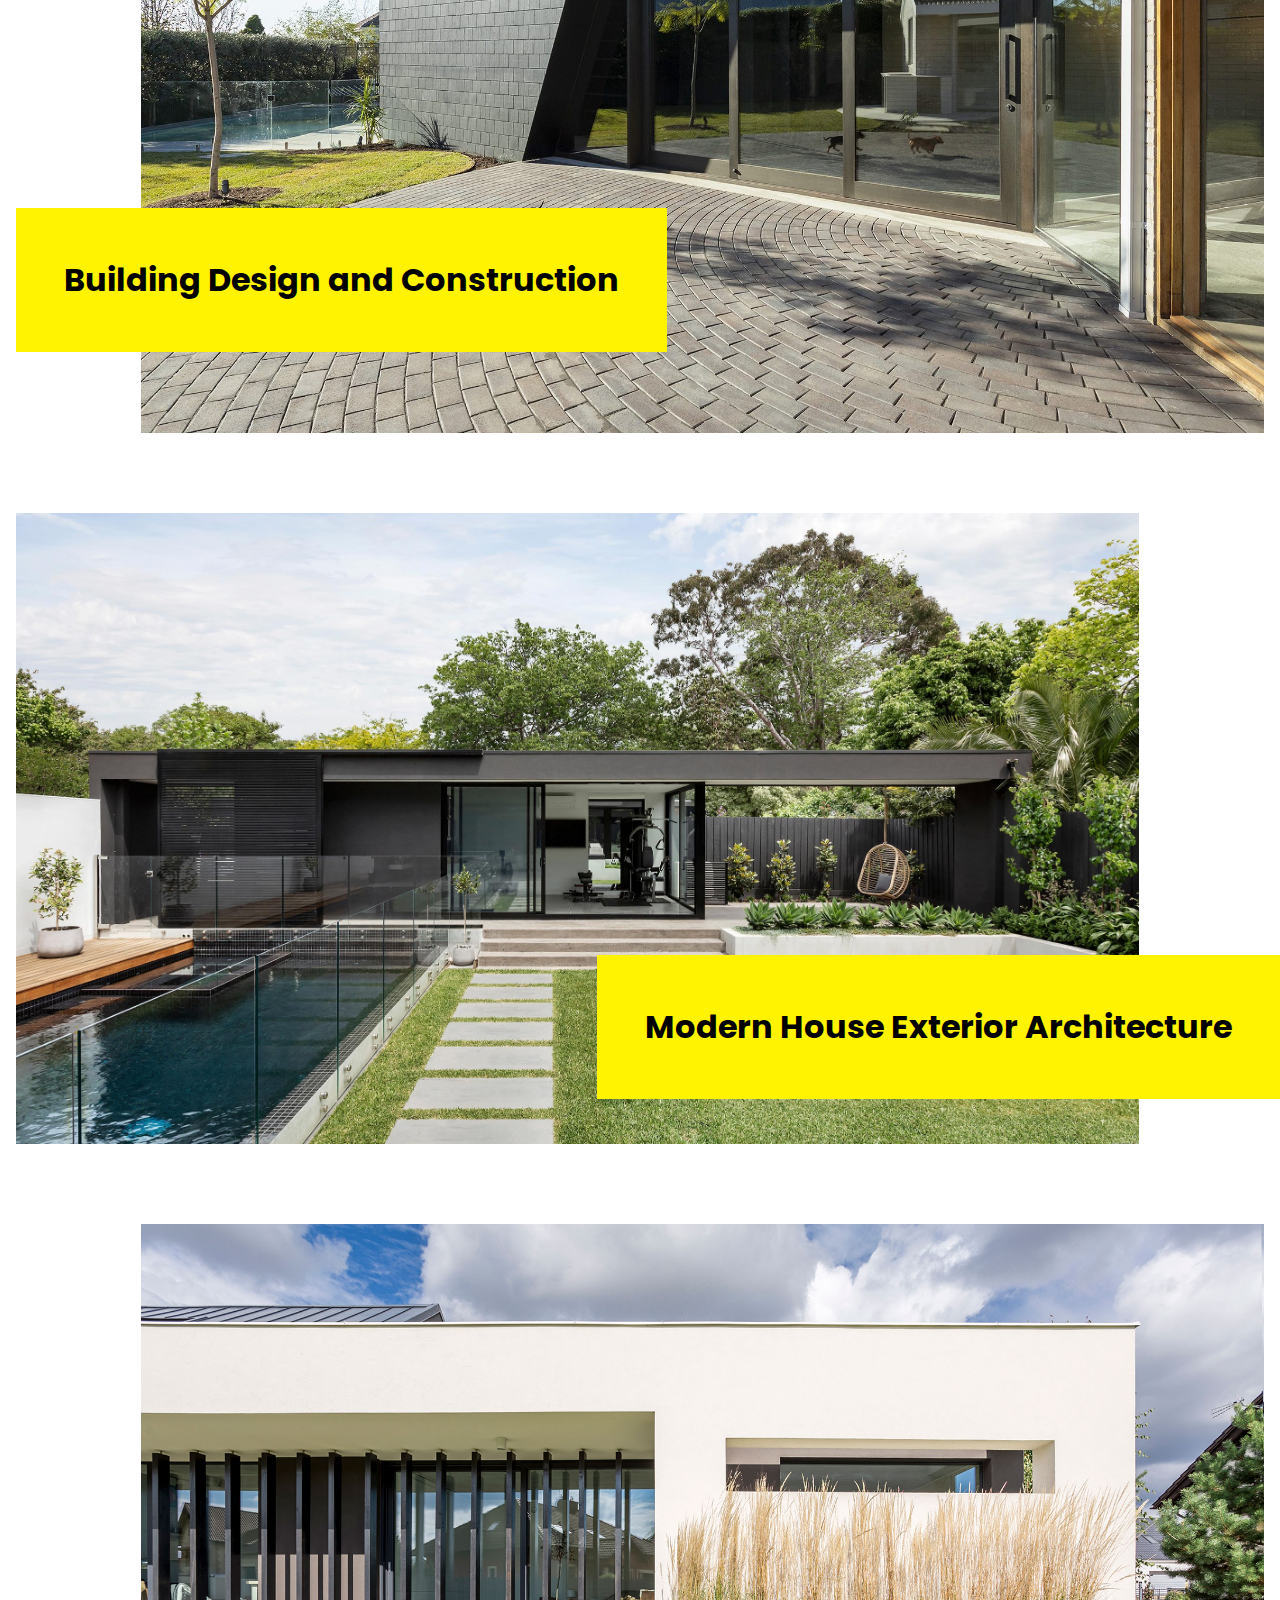
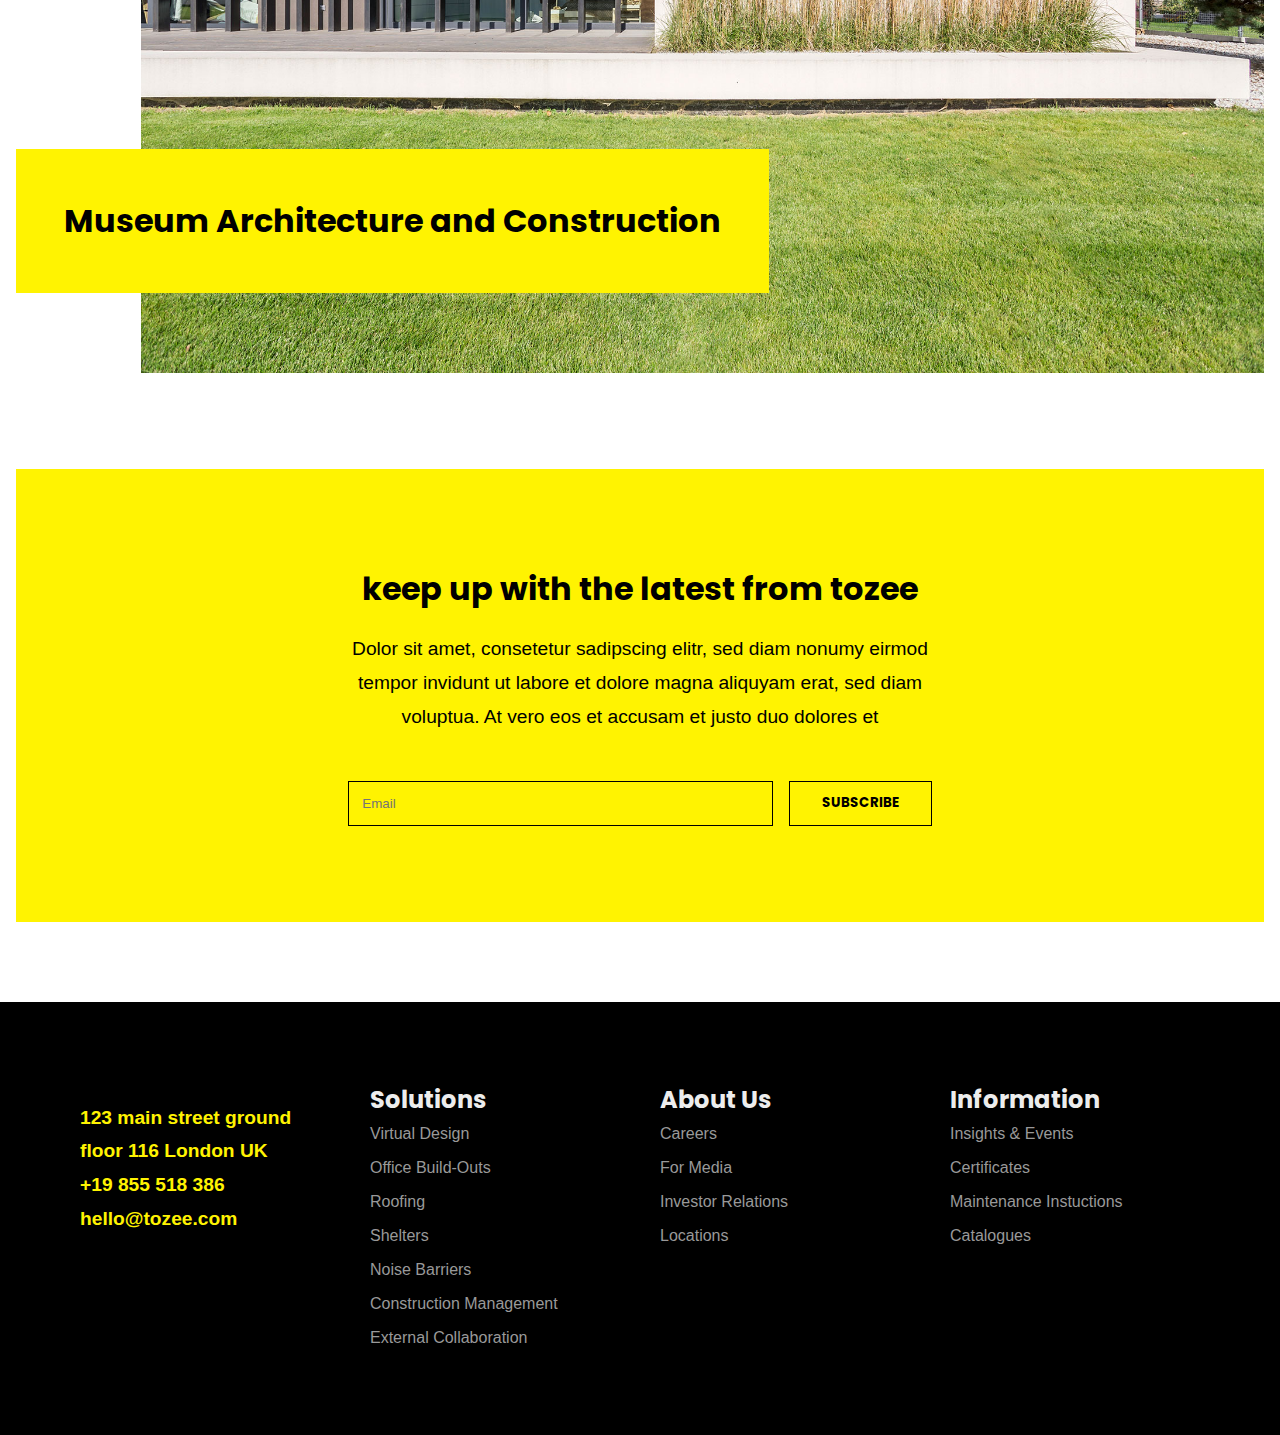
<file: portfolio.html>
<!DOCTYPE html>
<html lang="en">
<head>
    <meta charset="UTF-8">
    <meta name="viewport" content="width=device-width, initial-scale=1.0">
    <title>Tozee</title>
    <link rel="stylesheet" href="css/styles.css">
    <link rel="stylesheet" href="css/portfolio.css">
    <script src="script.js"></script>
</head>
<body>
    <nav class="mainNavigation wideStripe border">
        <a href="">
            <img src="images/logo.png" id="logo" alt="Tozee Logo">
        </a>
        <button id="navButton">☰</button>
        <div class="expandable">
            <ul id="mainMenu">
              <li><a href="index.html">Home</a></li>
              <li><a href="pages.html">Pages</a></li>
              <li><a href="blog.html">Blog</a></li>
              <li><a href="portfolio.html">Portfolio</a></li>
            </ul>
          </div>
          
        <a href="" id="number">
            <span> +19 855 518 386 </span>
        </a> 
    </nav>
    <main>
        <section id="portfolio-intro" class="wideStripe">
            <div class="container">
                <h1>Portfolio</h1>
                <p>Consetetur lorem ipsum dolor sit amet, sadipscing elitr, sed diam nonumy eirmod tempor invidunt ut labore et
                    dolore magna aliquyam erat, sed diam voluptua.</p>
            </div>
        </section>
        <section id="cards">
            <div class="cards">
                <img src="images/architectural-building-design-1.jpg" alt="architectural-building-design">
                <h3>Depot Hall of West Sector, UK</h3>
            </div>
            <div class="cards">
                <img src="images/architectural-house-exterior.jpg" alt="house exterior">
                <h3>Building Design and Construction</h3>
            </div>
            <div class="cards">
                <img src="images/modern-house-exterior.jpg" alt="modern house exterior">
                <h3>Modern House Exterior Architecture</h3>
            </div>
            <div class="cards">
                <img src="images/portfolio4.jpg" alt="modern house exterior">
                <h3>Museum Architecture and Construction</h3>
            </div>
        </section>

        <section id="contact">
            <div>
                <h2>keep up with the latest from tozee</h2>
                <p>Dolor sit amet, consetetur sadipscing elitr, sed diam nonumy eirmod tempor invidunt ut labore et dolore magna
                    aliquyam erat, sed diam voluptua. At vero eos et accusam et justo duo dolores et
                </p>
                <form action="">
                    <input type="email" placeholder="Email">
                    <button class="primaryBtn">Subscribe</button>
                </form>
            </div>
        </section>
    </main>
    <footer>

        <div class="footer-container">
            <p>123 main street ground floor 116 London UK <br>
                +19 855 518 386 hello@tozee.com</p>
            <a href=""></a>
            <a href=""></a>
            <a href=""></a>
        </div>

        <div class="footer-container">
            <h2>Solutions</h2>
            <a href="">Virtual Design</a>
            <a href="">Office Build-Outs</a>
            <a href="">Roofing</a>
            <a href="">Shelters</a>
            <a href="">Noise Barriers</a>
            <a href="">Construction Management</a>
            <a href="">External Collaboration</a>
        </div>

        <div class="footer-container">
            <h2>About Us</h2>
            <a href="">Careers</a>
            <a href="">For Media</a>
            <a href="">Investor Relations</a>
            <a href="">Locations</a>
        </div>

        <div class="footer-container">
            <h2>Information</h2>
            <a href="">Insights & Events</a>
            <a href="">Certificates</a>
            <a href="">Maintenance Instuctions</a>
            <a href="">Catalogues</a>
        </div>

    </footer>
</body>
</html>
</file>
<file: css/styles.css>
@font-face {
    font-family: 'Poppins-Medium';
    src: url('../font/Poppins-Medium.ttf') format('truetype');
  }

@font-face {
    font-family: 'Poppins-Bold';
    src: url('../font/Poppins-Bold.ttf') format('truetype');
}

*{
    box-sizing: border-box;
}

html{
    font-family: 'Poppins', sans-serif;
    font-size: 16px;
    display: flex;
    justify-content: center;
}

body{
    margin: 0px;
    display: flex;
    flex-flow: column nowrap;
    justify-content: flex-start;
    overflow-x: hidden;
}
p{
    line-height: 1.75em;
}
ul{
    list-style-type:none;
    padding: 0;
}

img{
    max-width: 100%;
    display: block;
}

h1,
h2,
h3 {
    font-family: "Poppins-Bold";
    margin: 0;
}

section{
    padding: 1rem;
}

a{
    text-decoration: none;
    color: inherit;
}

nav{
    background-color: #fff301;
    display: flex;
    flex-direction: row;
    align-items: center;
    height: 7rem;
}

nav > a {
    display: flex;
    justify-content: center;
    align-items: center;
}

#logo{
    max-width: 5em;
}

#navButton{
    background-color: #fff;
    border: none;
    padding: 0.3em;
    font-size: 1.5rem;
}

.mainNavigation{
    display: flex;
    flex-flow: row nowrap;
    justify-content: space-between;
    align-items:center;
    border-bottom: 0.05em solid #000;
    padding: 1rem;
    position: relative;
}


#mainMenu{
    display: flex;
    flex-direction: column;
    justify-content: flex-start;
    align-items:left;
    padding: 1em 0em;
    margin:0;
}

.expandable {
    position: absolute;
    top: 100%;
    left: 0em;
    width: 100%;
    height: 0em;
    background-color: #fff;
    overflow: hidden;
    transition: height 0.5s;
    z-index: 10;
  }
  

#mainMenu a{
    display:block;
    padding:0.5rem 1rem;
    color:#000;
    font-weight: 600;
    border-bottom: 0.1rem solid transparent;
}
#mainMenu a:focus{
    background-color: #fff301;
}


.mainNavigation a:last-of-type{
    display: none;
}

/*button*/
.primaryBtn {
    border: #000 0.1rem solid;
    padding: 0.7rem 2rem;
    text-decoration: none;
    text-transform: uppercase;
    text-align: center;
    font-family: "Poppins-Bold";
    color: #000;
    background-color: transparent;
}
.primaryBtn:hover{
    background-color: #000;
    color: #fff;
    transition: background-color 0.3s, color 0.3s;
}


/*intro section*/
#intro {
    display: grid;
    grid-template-columns: 1fr;
    grid-template-rows: auto;
    background-color: #fff301;
    padding: 3em 1em;
} 
#intro div{
    display: flex;
    flex-direction: column;
    justify-content: flex-start;
}
#intro h1{
   margin:0.5em 0em;
   font-weight: bolder;
   font-size: 2.3rem;
   line-height: 1.3;
}
#intro p{
    margin: 1em 0em;
} 
#intro a{
    margin: 2em 0em;
    align-self: flex-start;
}

#header-image{
    width: 100%;
    height: auto;
    z-index: 10;
}
#intro::after{
    content: "";
    display: block;
    position: absolute;
    top: 85%;
    left: calc((-100vw + 100%) / 2);
    width: 100vw;
    height: 15%;
    background-color: #fff;
    z-index: 1;
}

/* stats section*/
#stats h2 {
    font-size: 2rem;
}
.nrStats{
    font-size: 4rem;
    font-family: "Poppins-Bold";
    padding: 0.1em 0em;
    border-bottom: 0.02em solid #000;
    width: 2em;
}
.textStats{
    font-size: 1rem;
    font-weight: 900;
    padding: 1em 0em;
} 

#stats hr{
    display: inline-block;
    width: 3rem;
    border: 0.15em solid #000;
}

#stats ul{
    display: grid;
    grid-template-columns: 1fr;
    grid-template-rows: auto;
}

#stats li{
    display: flex;
    flex-direction: column;
    justify-content: flex-start;
}

/*aroundTheWorld section*/
#aroundTheWorld {
    background-color: #fff301;
}
.image-container{
    display: flex;
    justify-content: center;
    align-items: center;
}

#sec2img {
    width: 80%;
    height: 80%;
}

.services > img{
    padding: 1em;
    border: 0.1rem solid #000;
    margin-top: 1rem;
}

/*portfolio*/
#portfolio .container{
   display: grid;
   grid-template-columns: 1fr;
   grid-template-rows: auto;
   gap: 2em;
}

 .cards {
    position: relative;
}

.cards > img{
    max-width: 100%;
    height: auto;
}

.cards > h3{
    padding: 1.5em;
    background-color: #fff301;
    margin: 0px;
}
#portfolio .primaryBtn{
    justify-self: center;
}

/* manager section*/
#manager{
    display: flex;
    flex-flow: column nowrap;
    justify-content: center;
}
#manager div{
    background-color: #fff301;
    padding:3em 2em;
}
#manager p{
font-size: 1.2rem;
}
#manager span{
font-family: "Poppins-Bold";
font-size: 1.2rem;
}
#quotationMark{
    width: 5em;
}


/* blog section */
#blog,
#blog > div{
    display: flex;
    flex-flow: column nowrap;
    justify-content: center;
    gap: 2em;
}
#blog .text{
    background-color: #ededed;
    padding: 1em 1.5em;
}
.post{
    position: relative;
}

.tittle{
    background-color: #fff301;
    padding: 0.5em;
    position: absolute;
    right: 1em;
    top: 1.5em;
}
.post img{
    width: 100%;
}
#blog .primaryBtn{
    align-self: center;
    margin: 2em 0em;
}

/* contact form*/
#contact{
    display: flex;
    flex-direction: column;
    justify-content: center;
    align-items: center;
    background-color: #fff301;
    margin: 0em 1em;
    padding: 4em 1em;
}
#contact > div{
    max-width: 584px;
}
#contact form{
    display: flex;
    flex-direction: column;
    justify-content: center;
}
#contact input{
    background-color: #fff301;
    border:  0.1rem solid #000;
    padding: 1em;
    margin-bottom: 0.5em;
}
#contact h2{
    text-align: center;
    font-size: 2rem;
    margin-top: 0;
}

#contact p{
    font-size: 1.2rem;
    text-align: center;    
}

/* footer */
footer{
    background-color: #000;
    padding: 1rem;
    position: relative;
    display: grid;
    grid-template-columns: 1fr;
    grid-template-rows: auto;
    gap: 2em;
}

.footer-container{
display: flex;
flex-flow: column nowrap;
}

.footer-container > p{
color: #fff301;
font-size: 1.2rem;
font-weight: 900;
}

.footer-container > h2{
color: #ededed;
}

.footer-container > a{
    color: #999;
    text-decoration: none;
    margin: 0.5em 0em;
}

.wideStripe {
    position: relative;
  }
  
.wideStripe::before {
    content: "";
    display: block;
    position: absolute;
    top: 0em;
    left: calc((-100vw + 100%) / 2);
    width: 100vw;
    height: 100%;
    background-color: #fff301;
    z-index: -2;
}
.border::before{
    border-bottom: 0.05em solid #000;
    z-index: -1;
}

footer::before {
    content: "";
    display: block;
    position: absolute;
    top: 0em;
    left: calc((-100vw + 100%) / 2);
    width: 100vw;
    height: 100%;
    background-color:#000;
    z-index: -1;
}

 /* responsive design*/

@media screen and (min-width:770px){
    
    /* stats section */
    #stats ul{
        display: grid;
        grid-template-columns: 1fr 1fr;
        grid-template-rows: auto;
    }

    .nrStats{
        font-size: 5rem;
    }

     /*aroundTheWorld section*/
     .services{
        display: flex;
        flex-flow: row nowrap;
        gap:1.5em;
        justify-content: center;
    }
    .services img{
        align-self: flex-start;
        justify-content: center;
    }
    
    /* portfolio section*/
    #portfolio .container{
        gap: 3em;
     }
    .cards > img{
        width: 90%;
        height: auto;
    }
    .cards:nth-child(odd) {
        justify-content: flex-start;
    }

    .cards:nth-child(odd) > h3{
      position: absolute;
      right: -1rem;
      top: 70%;
    }

    .cards:nth-child(even) > img{
        position: relative;
        left: 10%;
    }

    .cards:nth-child(even) > h3{
      position: absolute;
      left: 0;
      top: 70%;
    }

    /* contact section*/
    #contact{
        padding: 6em 10%;
        margin: 5em 1em;
    }
    #contact p{
        margin-bottom: 2.5em;
    }
    #contact form{
        display: flex;
        flex-flow: row nowrap;
        justify-content: center;
        gap: 1em;
    }
    #contact input{
        margin: 0;
        flex-grow: 2
    }
}

@media screen and (min-width:1000px){
    /* navbar */
    #navButton {
        display: none;
        }
    
    #mainMenu,
    .mainNavigation a:last-of-type{
        display:inline;
    }
    #mainMenu {
        display: flex;
        flex-flow: row nowrap;
        position: initial;
        gap: 2em;
        width: auto;
    }
    #number {
        display: flex;
        justify-content: center;
    }
        
    #mainMenu a:hover{
        background-color: #fff301;
        color: #000;
        border-bottom: 0.1rem solid #000;
    }

    .expandable {
        display: flex;
        flex-direction: row;
        justify-content: center;
        align-items: center;
        position: initial;
        height: 6em;
        width: 80%;
        background-color: #fff301;
      }
      

    /* intro section */
    #intro{
    display: grid;
    grid-template-columns: 1fr 1fr;
    grid-template-rows: auto;
    gap: 2em;
    padding: 5em 1em;
    }

    #intro::after{
        content: "";
        display: block;
        position: absolute;
        top: 75%;
        left: calc((-100vw + 100%) / 2);
        width: 100vw;
        height: 25%;
        background-color: #fff;
        z-index: 1;
    }

    /* stats section */
    #stats ul{
        display: grid;
        grid-template-columns: 1fr 1fr 1fr 1fr;
        grid-template-rows: auto;
    }

    #stats h2,
    #stats p {
        width: 50%;
    }

    #stats{
        padding: 5em 1em;
        padding-top: 0%;
    }

    /*aroundTheWorld section*/
    #aroundTheWorld{
        display: flex;
      flex-direction: row-reverse;
        gap: 1em;
        padding: 2em;
    }
    #aroundTheWorld > div,
     .image-container{
        display: flex;
        flex-direction: column;
        justify-content: center;
        align-items: center;
    }
    #aroundTheWorld h2{
        align-self: flex-start;
    }

    .cards > h3{
        font-size: 2rem;
    }

    /* manager section*/
    #manager{
        flex-direction: row;
        position: relative;
        justify-content: flex-start;
    }
    #manager div{
        width: 70%;
        padding: 5em 3em;
        padding-right: 10em;
    }
    #manager > img {
        position: absolute;
        width: 40%;
        height: auto;
        right: 0%;
        top: 17%;
    }
    #manager p{
        margin: 2em 0em;
        font-size: 1.3rem;
    }


    /* blog section */
    #blog > div{
        flex-flow: row nowrap;
        gap: 3em;
    }
    .post img{
        height: 15rem;
        width: 25rem;
    }

    /* footer */
    footer{
        display:grid;
        grid-template-columns: repeat(4,1fr);
        grid-template-rows: auto;
        gap: 2.5em;
        padding: 5em;
    }
}


@media screen and (min-width:1200px){
    body{
        max-width:1300px;
    }
}
</file>
<file: css/blog.css>
@font-face {
    font-family: 'Poppins-Bold';
    src: url('../font/Poppins-Bold.ttf') format('truetype');
}

#blog-intro{
    background-color: #fff301;
    padding: 2em 1em;
}

#blog-intro h1{
    font-size: 2rem;
}

#blog-cards{
    display: grid;
    grid-template-columns: 1fr;
    justify-content: center;
    gap: 2em;
}

.button-container{
    display: flex;
    flex-flow: row nowrap;
    align-items: center;
    justify-content: center;
    gap: 1em;
   
}

.button-container button{
  background-color: transparent;
  border: none;
  font-family: "Poppins-Bold";
  font-size: 1.2em;
  color: #777777;
  cursor: pointer;
}

#blog-cards .text{
    background-color: #ededed;
    padding: 1em 1.5em;
}

@media screen and (min-width:770px){
    #blog-intro{
        padding: 5em 1em;
    }

    #blog-intro p{
        font-size: 1.2rem;
    }
}

@media screen and (min-width:1000px){
    #blog-intro{
        padding: 5em 1em;
        display: grid;
        grid-template-columns: 1fr 1fr;
    }

    #blog-cards{
        display: grid;
        grid-template-columns: 1fr 1fr 1fr;
        justify-content: center;
        gap: 2em;
    }

    .button-container{
        grid-column: 1 / span 3;
    }

  
}


#blog-cards .post{
    display: none;
}
</file>
<file: css/pages.css>
@font-face {
    font-family: 'Poppins-Bold';
    src: url('../font/Poppins-Bold.ttf') format('truetype');
}


#about{
    background-color: #fff301;
    display: flex;
    flex-direction: column;
    padding: 2em 0em;
}
#about p{
    font-size: 1.2rem;
    margin: 0;
}

#about div:first-of-type{
    padding: 2em 1em;
    padding-bottom: 6em;
    display: flex;
    flex-direction: column;
    justify-content: flex-start;
    gap: 2em;
}


#about div:first-of-type h1 {
   font-size: 2rem;
   margin: 0;
}

#about div:last-of-type{
    background-color: #000;
    color: #fff;
    display: flex;
    flex-direction: column;
    justify-content: center;
    gap: 2em;
    padding: 5em 2em;
    position: relative;
}
#about div:last-of-type #quotationMark{
    position: absolute;
    top: -6em;
    left: 0;
}

#about span{
  color: #fff301;
  font-family: 'Poppins-Bold';
  font-size: 1.2rem;
}



#mission{
    padding: 3em 0em;
}

#mission article:first-of-type{
    background-color: #fff301;
    padding: 2em 1em;
}
#mission article:nth-of-type(2){
    background-color: #000;
    padding: 2em 1em;
    color: #fff;
}
#mission article:nth-of-type(2) h2{
    color: #fff301;
}
#mission h2{
    font-size: 2rem;
    margin: 0;
}
#mission p{
    font-size: 1.2rem;
}


#values{
    display: grid;
    grid-template-columns: 1fr;
    grid-template-rows: auto;
    gap: 1.5em;
}

#values h2 {
    font-size: 2rem;
}

@media screen and (min-width:1000px){
    /*about section*/
    #about {
            display: flex;
            flex-flow: row nowrap;
            padding: 5em 0em;
        }
    #about div:last-of-type {
        padding: 5em 2em;
        align-self: center;
    }

     /* mission section */
     #mission {
        display: flex;
        flex-direction: row;
        justify-content: flex-start;
        align-items: center;
        position: relative;
        padding: 5em 0em;
    }
    #mission article:nth-of-type(1){
        width: 60%;
        padding: 6em 3em;
        padding-right: 10em;

    }
    
     #mission article:nth-of-type(2){
        position: absolute;
        left: 50%;
        padding: 4em;

    }
    

    /* values section */
    #values{
        display: grid;
        grid-template-columns: 1fr 1fr;
        grid-template-rows: auto;
        row-gap: 1.5em;
        column-gap: 4em;
    }
    #values img{
        grid-row: 1/span 5;
    }
}
</file>
<file: css/portfolio.css>
#portfolio-intro {
    background-color: #fff301;
    display: grid;
    grid-template-columns: 1fr;
    grid-template-rows: auto;
}
#portfolio-intro h1 {
  font-size: 2.5rem;
  margin: 0;
}
#portfolio-intro p {
    font-size: 1.2rem;
  }
  #cards{
    display: grid;
    grid-template-columns: 1fr;
    grid-template-rows: auto;
    gap: 2em;
}

#cards::before{
    content: "";
    display: block;
    position: absolute;
    top: 0em;
    left: calc((-100vw + 100%) / 2);
    width: 100vw;
    height: 80%;
    background-color:#fff301;
    z-index: -2;
}


@media screen and (min-width:1000px){
    #portfolio-intro {
        grid-template-columns: 1fr 1fr;
        padding: 4em 1em;
    }
    #cards{
        gap: 5em;
    }
    #cards::before{
        height: 100%;
    }
}
</file>
